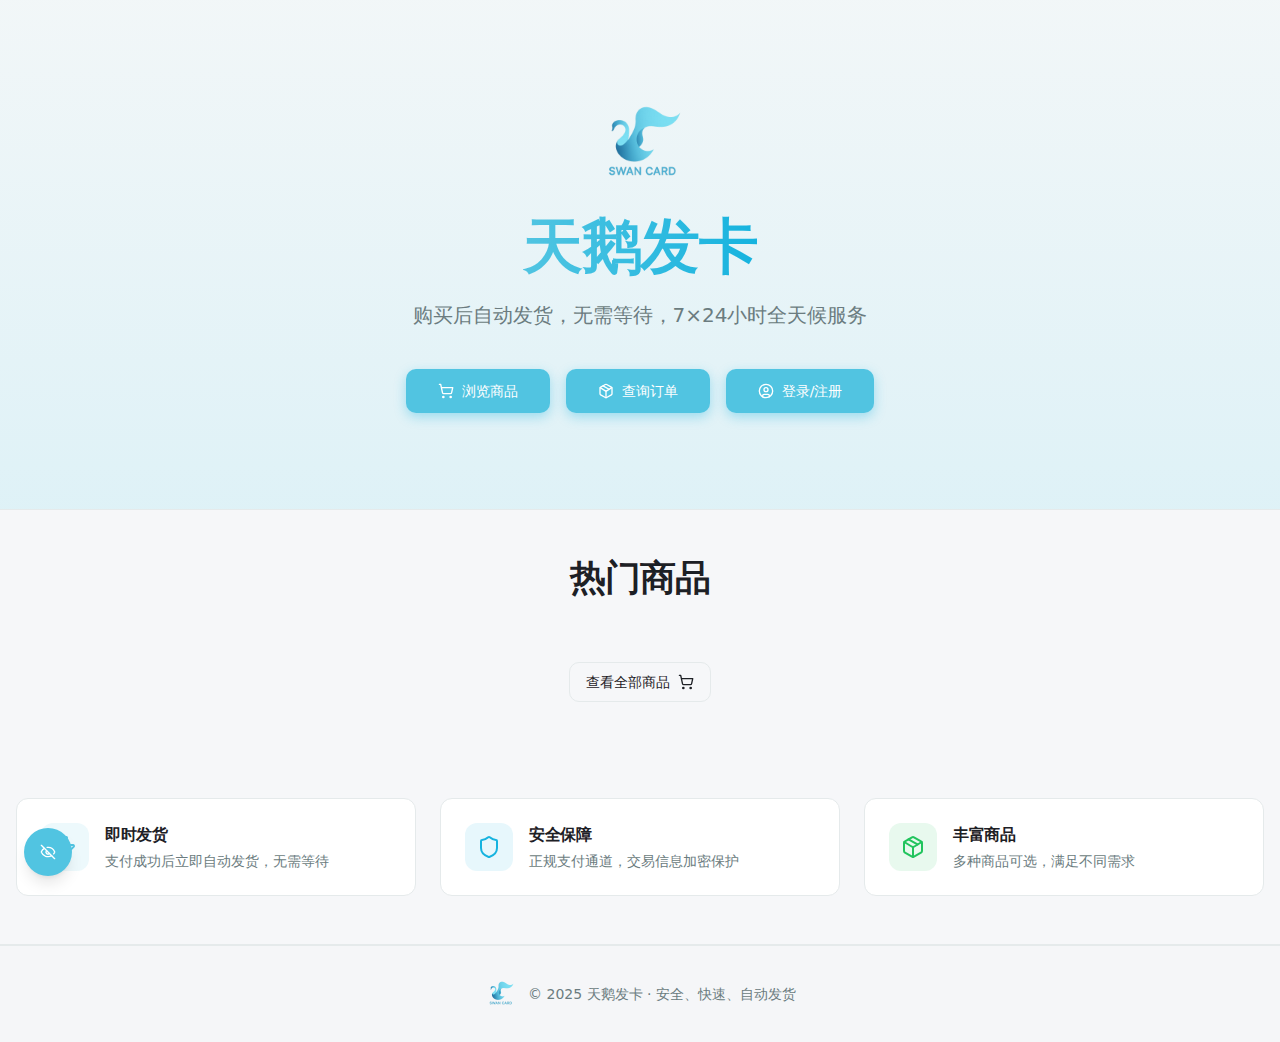
<file: index.html>
<!doctype html>
<html lang="en">
  <head>
    <meta charset="UTF-8" />
    <meta name="viewport" content="width=device-width, initial-scale=1.0" />
    <title>天鹅在线发卡平台 - 自动发货 安全可靠</title>
    <meta name="description" content="专业的在线发卡平台，购买后自动发货，支持支付宝、微信支付，7×24小时全天候服务，安全快速便捷">
    <meta name="keywords" content="在线发卡,自动发货,卡密购买,虚拟商品">
    <meta name="author" content="在线发卡平台" />
    <meta name="apple-mobile-web-app-capable" content="yes">
    <meta name="apple-mobile-web-app-status-bar-style" content="black-translucent">
    <meta name="apple-mobile-web-app-title" content="天鹅发卡">
    <link rel="apple-touch-icon" href="https://storage.googleapis.com/gpt-engineer-file-uploads/p5pHU7mWuwRoNaSTdwgisGYgF8e2/uploads/1762256277763-swan-logo-Dwai6gok.png">
    <link rel="icon" type="image/x-icon" href="https://storage.googleapis.com/gpt-engineer-file-uploads/p5pHU7mWuwRoNaSTdwgisGYgF8e2/uploads/1762256277763-swan-logo-Dwai6gok.png">
  <script type="module" crossorigin src="/assets/index-CkxQVAta.js"></script>
  <link rel="stylesheet" crossorigin href="/assets/index-BkOr3K9D.css">
</head>

  <body>
    <div id="root"></div>
    <script>
      (function() {
        const FIXED_API_URL = 'https://swanpayapi.cococ.eu.org';
        const API_URL = FIXED_API_URL || 
                        (typeof window !== 'undefined' && window.__API_URL__) || 
                        (typeof window !== 'undefined' ? window.location.origin : '');
        
        function applyTheme(settings) {
          const root = document.documentElement;
          
          if (settings.theme_preset) {
            const presets = {
              'blue': { primary: '192 71% 60%', accent: '193 82% 48%', primaryGlow: '192 71% 70%' },
              'green': { primary: '142 71% 45%', accent: '142 76% 36%', primaryGlow: '142 71% 55%' },
              'purple': { primary: '262 83% 58%', accent: '262 80% 50%', primaryGlow: '262 83% 68%' },
              'red': { primary: '0 84% 60%', accent: '0 90% 50%', primaryGlow: '0 84% 70%' },
              'orange': { primary: '25 95% 53%', accent: '25 100% 45%', primaryGlow: '25 95% 63%' },
              'pink': { primary: '330 81% 60%', accent: '330 85% 52%', primaryGlow: '330 81% 70%' },
              'cyan': { primary: '188 78% 41%', accent: '188 85% 35%', primaryGlow: '188 78% 51%' },
              'indigo': { primary: '239 84% 67%', accent: '239 90% 59%', primaryGlow: '239 84% 77%' }
            };
            
            const preset = presets[settings.theme_preset];
            if (preset) {
              root.style.setProperty('--primary', preset.primary);
              root.style.setProperty('--accent', preset.accent);
              root.style.setProperty('--ring', preset.primary);
              root.style.setProperty('--sidebar-ring', preset.primary);
              if (preset.primaryGlow) {
                root.style.setProperty('--primary-glow', preset.primaryGlow);
              }
              
              const hsl = preset.primary.match(/(\d+(?:\.\d+)?)\s+(\d+(?:\.\d+)?)%\s+(\d+(?:\.\d+)?)%/);
              if (hsl) {
                const h = parseFloat(hsl[1]);
                root.style.setProperty('--gradient-hero', 
                  `linear-gradient(180deg, hsl(${h} 30% 96%), hsl(${h} 60% 92%))`);
              }
              
              root.style.setProperty('--gradient-primary', 
                `linear-gradient(135deg, hsl(${preset.accent}), hsl(${preset.primaryGlow || preset.primary}))`);
              root.style.setProperty('--shadow-button', 
                `0 4px 12px hsl(${preset.accent} / 0.35)`);
            }
          } else if (settings.theme_primary) {
            root.style.setProperty('--primary', settings.theme_primary);
            root.style.setProperty('--ring', settings.theme_primary);
            root.style.setProperty('--sidebar-ring', settings.theme_primary);
            
            if (settings.theme_accent) {
              root.style.setProperty('--accent', settings.theme_accent);
            }
            
            if (settings.theme_primary_glow) {
              root.style.setProperty('--primary-glow', settings.theme_primary_glow);
            }
            
            const hsl = settings.theme_primary.match(/(\d+(?:\.\d+)?)\s+(\d+(?:\.\d+)?)%\s+(\d+(?:\.\d+)?)%/);
            if (hsl) {
              const h = parseFloat(hsl[1]);
              root.style.setProperty('--gradient-hero', 
                `linear-gradient(180deg, hsl(${h} 30% 96%), hsl(${h} 60% 92%))`);
            }
            
            if (settings.theme_accent) {
              root.style.setProperty('--gradient-primary', 
                `linear-gradient(135deg, hsl(${settings.theme_accent}), hsl(${settings.theme_primary_glow || settings.theme_primary}))`);
              root.style.setProperty('--shadow-button', 
                `0 4px 12px hsl(${settings.theme_accent} / 0.35)`);
            }
          }
        }
        
        function applyBackground(settings) {
          const body = document.body;
          const html = document.documentElement;
          
          if (settings.bg_image_url) {
            const opacity = settings.bg_opacity !== undefined ? parseFloat(settings.bg_opacity) : 1;
            const position = settings.bg_position || 'center';
            const size = settings.bg_size || 'cover';
            const repeat = settings.bg_repeat || 'no-repeat';
            
            let bgImage;
            if (opacity < 1) {
              bgImage = 'linear-gradient(rgba(255, 255, 255, ' + (1 - opacity) + '), rgba(255, 255, 255, ' + (1 - opacity) + ')), url(' + settings.bg_image_url + ')';
            } else {
              bgImage = 'url(' + settings.bg_image_url + ')';
            }
            
            body.style.backgroundImage = bgImage;
            body.style.backgroundPosition = position;
            body.style.backgroundSize = size;
            body.style.backgroundRepeat = repeat;
            body.style.backgroundAttachment = 'fixed';
            
            html.style.backgroundImage = bgImage;
            html.style.backgroundPosition = position;
            html.style.backgroundSize = size;
            html.style.backgroundRepeat = repeat;
            html.style.backgroundAttachment = 'fixed';
            
            html.style.setProperty('--has-custom-bg', '1');
            html.classList.add('has-custom-bg');
            
            if (settings.bg_color) {
              body.style.backgroundColor = settings.bg_color;
              html.style.backgroundColor = settings.bg_color;
            }
          } else if (settings.bg_color) {
            body.style.backgroundColor = settings.bg_color;
            html.style.backgroundColor = settings.bg_color;
            body.style.backgroundImage = '';
            html.style.backgroundImage = '';
            html.style.setProperty('--has-custom-bg', '1');
            html.classList.add('has-custom-bg');
          } else {
            body.style.backgroundImage = '';
            body.style.backgroundColor = '';
            html.style.backgroundImage = '';
            html.style.backgroundColor = '';
            html.style.removeProperty('--has-custom-bg');
            html.classList.remove('has-custom-bg');
          }
        }
        
        const cachedTheme = localStorage.getItem('theme_settings');
        if (cachedTheme) {
          try {
            const settings = JSON.parse(cachedTheme);
            applyTheme(settings);
            applyBackground(settings);
          } catch (e) {
          }
        }
        
        if (!API_URL) {
          return;
        }
        fetch(API_URL + '/api/settings')
          .then(response => response.json())
          .then(data => {
            if (data.success && data.data) {
              const themeData = {
                theme_preset: data.data.theme_preset,
                theme_primary: data.data.theme_primary,
                theme_accent: data.data.theme_accent,
                theme_primary_glow: data.data.theme_primary_glow,
                bg_image_url: data.data.bg_image_url,
                bg_opacity: data.data.bg_opacity,
                bg_position: data.data.bg_position,
                bg_size: data.data.bg_size,
                bg_repeat: data.data.bg_repeat,
                bg_color: data.data.bg_color
              };
              localStorage.setItem('theme_settings', JSON.stringify(themeData));
              if (!cachedTheme || JSON.stringify(JSON.parse(cachedTheme)) !== JSON.stringify(themeData)) {
                applyTheme(data.data);
                applyBackground(data.data);
              }
            }
          })
          .catch(() => {
          });
      })();
    </script>
  </body>
</html>
</file>
<file: assets/index-BkOr3K9D.css>
*,:before,:after{--tw-border-spacing-x: 0;--tw-border-spacing-y: 0;--tw-translate-x: 0;--tw-translate-y: 0;--tw-rotate: 0;--tw-skew-x: 0;--tw-skew-y: 0;--tw-scale-x: 1;--tw-scale-y: 1;--tw-pan-x: ;--tw-pan-y: ;--tw-pinch-zoom: ;--tw-scroll-snap-strictness: proximity;--tw-gradient-from-position: ;--tw-gradient-via-position: ;--tw-gradient-to-position: ;--tw-ordinal: ;--tw-slashed-zero: ;--tw-numeric-figure: ;--tw-numeric-spacing: ;--tw-numeric-fraction: ;--tw-ring-inset: ;--tw-ring-offset-width: 0px;--tw-ring-offset-color: #fff;--tw-ring-color: rgb(59 130 246 / .5);--tw-ring-offset-shadow: 0 0 #0000;--tw-ring-shadow: 0 0 #0000;--tw-shadow: 0 0 #0000;--tw-shadow-colored: 0 0 #0000;--tw-blur: ;--tw-brightness: ;--tw-contrast: ;--tw-grayscale: ;--tw-hue-rotate: ;--tw-invert: ;--tw-saturate: ;--tw-sepia: ;--tw-drop-shadow: ;--tw-backdrop-blur: ;--tw-backdrop-brightness: ;--tw-backdrop-contrast: ;--tw-backdrop-grayscale: ;--tw-backdrop-hue-rotate: ;--tw-backdrop-invert: ;--tw-backdrop-opacity: ;--tw-backdrop-saturate: ;--tw-backdrop-sepia: ;--tw-contain-size: ;--tw-contain-layout: ;--tw-contain-paint: ;--tw-contain-style: }::backdrop{--tw-border-spacing-x: 0;--tw-border-spacing-y: 0;--tw-translate-x: 0;--tw-translate-y: 0;--tw-rotate: 0;--tw-skew-x: 0;--tw-skew-y: 0;--tw-scale-x: 1;--tw-scale-y: 1;--tw-pan-x: ;--tw-pan-y: ;--tw-pinch-zoom: ;--tw-scroll-snap-strictness: proximity;--tw-gradient-from-position: ;--tw-gradient-via-position: ;--tw-gradient-to-position: ;--tw-ordinal: ;--tw-slashed-zero: ;--tw-numeric-figure: ;--tw-numeric-spacing: ;--tw-numeric-fraction: ;--tw-ring-inset: ;--tw-ring-offset-width: 0px;--tw-ring-offset-color: #fff;--tw-ring-color: rgb(59 130 246 / .5);--tw-ring-offset-shadow: 0 0 #0000;--tw-ring-shadow: 0 0 #0000;--tw-shadow: 0 0 #0000;--tw-shadow-colored: 0 0 #0000;--tw-blur: ;--tw-brightness: ;--tw-contrast: ;--tw-grayscale: ;--tw-hue-rotate: ;--tw-invert: ;--tw-saturate: ;--tw-sepia: ;--tw-drop-shadow: ;--tw-backdrop-blur: ;--tw-backdrop-brightness: ;--tw-backdrop-contrast: ;--tw-backdrop-grayscale: ;--tw-backdrop-hue-rotate: ;--tw-backdrop-invert: ;--tw-backdrop-opacity: ;--tw-backdrop-saturate: ;--tw-backdrop-sepia: ;--tw-contain-size: ;--tw-contain-layout: ;--tw-contain-paint: ;--tw-contain-style: }*,:before,:after{box-sizing:border-box;border-width:0;border-style:solid;border-color:#e5e7eb}:before,:after{--tw-content: ""}html,:host{line-height:1.5;-webkit-text-size-adjust:100%;-moz-tab-size:4;-o-tab-size:4;tab-size:4;font-family:ui-sans-serif,system-ui,sans-serif,"Apple Color Emoji","Segoe UI Emoji",Segoe UI Symbol,"Noto Color Emoji";font-feature-settings:normal;font-variation-settings:normal;-webkit-tap-highlight-color:transparent}body{margin:0;line-height:inherit}hr{height:0;color:inherit;border-top-width:1px}abbr:where([title]){-webkit-text-decoration:underline dotted;text-decoration:underline dotted}h1,h2,h3,h4,h5,h6{font-size:inherit;font-weight:inherit}a{color:inherit;text-decoration:inherit}b,strong{font-weight:bolder}code,kbd,samp,pre{font-family:ui-monospace,SFMono-Regular,Menlo,Monaco,Consolas,Liberation Mono,Courier New,monospace;font-feature-settings:normal;font-variation-settings:normal;font-size:1em}small{font-size:80%}sub,sup{font-size:75%;line-height:0;position:relative;vertical-align:baseline}sub{bottom:-.25em}sup{top:-.5em}table{text-indent:0;border-color:inherit;border-collapse:collapse}button,input,optgroup,select,textarea{font-family:inherit;font-feature-settings:inherit;font-variation-settings:inherit;font-size:100%;font-weight:inherit;line-height:inherit;letter-spacing:inherit;color:inherit;margin:0;padding:0}button,select{text-transform:none}button,input:where([type=button]),input:where([type=reset]),input:where([type=submit]){-webkit-appearance:button;background-color:transparent;background-image:none}:-moz-focusring{outline:auto}:-moz-ui-invalid{box-shadow:none}progress{vertical-align:baseline}::-webkit-inner-spin-button,::-webkit-outer-spin-button{height:auto}[type=search]{-webkit-appearance:textfield;outline-offset:-2px}::-webkit-search-decoration{-webkit-appearance:none}::-webkit-file-upload-button{-webkit-appearance:button;font:inherit}summary{display:list-item}blockquote,dl,dd,h1,h2,h3,h4,h5,h6,hr,figure,p,pre{margin:0}fieldset{margin:0;padding:0}legend{padding:0}ol,ul,menu{list-style:none;margin:0;padding:0}dialog{padding:0}textarea{resize:vertical}input::-moz-placeholder,textarea::-moz-placeholder{opacity:1;color:#9ca3af}input::placeholder,textarea::placeholder{opacity:1;color:#9ca3af}button,[role=button]{cursor:pointer}:disabled{cursor:default}img,svg,video,canvas,audio,iframe,embed,object{display:block;vertical-align:middle}img,video{max-width:100%;height:auto}[hidden]:where(:not([hidden=until-found])){display:none}:root{--background: 220 17% 97%;--foreground: 220 13% 13%;--card: 0 0% 100%;--card-foreground: 220 13% 13%;--popover: 0 0% 100%;--popover-foreground: 220 13% 13%;--primary: 192 71% 60%;--primary-foreground: 0 0% 100%;--primary-glow: 192 71% 70%;--secondary: 192 20% 94%;--secondary-foreground: 192 71% 30%;--muted: 192 14% 96%;--muted-foreground: 192 9% 46%;--accent: 193 82% 48%;--accent-foreground: 0 0% 100%;--success: 142 71% 45%;--success-foreground: 0 0% 100%;--destructive: 0 84% 60%;--destructive-foreground: 0 0% 100%;--border: 192 13% 91%;--input: 192 13% 91%;--ring: 192 71% 60%;--radius: .75rem;--gradient-primary: linear-gradient(135deg, hsl(193 82% 48%), hsl(192 71% 70%));--gradient-card: linear-gradient(135deg, hsl(0 0% 100%), hsl(192 20% 99%));--gradient-hero: linear-gradient(180deg, hsl(192 30% 96%), hsl(193 60% 92%));--shadow-card: 0 2px 8px hsl(192 40% 20% / .06);--shadow-card-hover: 0 8px 24px hsl(192 40% 20% / .15);--shadow-button: 0 4px 12px hsl(193 82% 48% / .35);--transition-base: all .3s cubic-bezier(.4, 0, .2, 1);--transition-fast: all .15s ease;--sidebar-background: 0 0% 98%;--sidebar-foreground: 240 5.3% 26.1%;--sidebar-primary: 240 5.9% 10%;--sidebar-primary-foreground: 0 0% 98%;--sidebar-accent: 240 4.8% 95.9%;--sidebar-accent-foreground: 240 5.9% 10%;--sidebar-border: 192 13% 91%;--sidebar-ring: 192 71% 60%}.dark{--background: 192 13% 9%;--foreground: 192 17% 97%;--card: 192 13% 13%;--card-foreground: 192 17% 97%;--popover: 192 13% 13%;--popover-foreground: 192 17% 97%;--primary: 192 71% 60%;--primary-foreground: 0 0% 100%;--primary-glow: 192 71% 70%;--secondary: 192 13% 18%;--secondary-foreground: 192 17% 97%;--muted: 192 13% 18%;--muted-foreground: 192 9% 65%;--accent: 193 82% 48%;--accent-foreground: 0 0% 100%;--success: 142 71% 45%;--success-foreground: 0 0% 100%;--destructive: 0 84% 60%;--destructive-foreground: 0 0% 100%;--border: 192 13% 18%;--input: 192 13% 18%;--ring: 192 71% 60%;--gradient-card: linear-gradient(135deg, hsl(192 13% 13%), hsl(192 13% 15%));--gradient-hero: linear-gradient(180deg, hsl(192 13% 9%), hsl(193 50% 15%));--shadow-card: 0 2px 8px hsl(0 0% 0% / .3);--shadow-card-hover: 0 8px 24px hsl(0 0% 0% / .5);--shadow-button: 0 4px 12px hsl(193 82% 48% / .5);--sidebar-background: 240 5.9% 10%;--sidebar-foreground: 240 4.8% 95.9%;--sidebar-primary: 224.3 76.3% 48%;--sidebar-primary-foreground: 0 0% 100%;--sidebar-accent: 240 3.7% 15.9%;--sidebar-accent-foreground: 240 4.8% 95.9%;--sidebar-border: 240 3.7% 15.9%;--sidebar-ring: 192 71% 60%}*{border-color:hsl(var(--border))}body{background-color:hsl(var(--background));color:hsl(var(--foreground));font-feature-settings:"rlig" 1,"calt" 1}h1,h2,h3,h4,h5,h6{font-weight:700;letter-spacing:-.025em}.gradient-text{background-image:linear-gradient(to right,var(--tw-gradient-stops));--tw-gradient-from: hsl(var(--primary)) var(--tw-gradient-from-position);--tw-gradient-to: hsl(var(--primary) / 0) var(--tw-gradient-to-position);--tw-gradient-stops: var(--tw-gradient-from), var(--tw-gradient-to);--tw-gradient-to: hsl(var(--accent)) var(--tw-gradient-to-position);-webkit-background-clip:text;background-clip:text;color:transparent}.card-gradient{background:var(--gradient-card)}.hero-gradient{background:var(--gradient-hero)}.has-custom-bg .hero-gradient,.has-custom-bg header.hero-gradient{background:transparent!important}.has-custom-bg header.border-b,.has-custom-bg section.border-b,.has-custom-bg footer.border-t{border:none!important}.has-custom-bg section.border-b{background:transparent}.has-custom-bg .bg-card{background:#fffc;-webkit-backdrop-filter:blur(10px);backdrop-filter:blur(10px)}.has-custom-bg .bg-muted\/30{background:#0000000d}.has-custom-bg header .text-muted-foreground{text-shadow:0 1px 3px rgba(0,0,0,.15),0 0 10px rgba(255,255,255,.9);background:#ffffffa6;padding:.5rem 1rem;border-radius:.5rem;display:inline-block;-webkit-backdrop-filter:blur(5px);backdrop-filter:blur(5px)}.has-custom-bg section h2.text-3xl,.has-custom-bg section h2.text-4xl{text-shadow:0 2px 4px rgba(0,0,0,.2),0 0 12px rgba(255,255,255,.9);background:#ffffffbf;padding:.75rem 1.5rem;border-radius:.5rem;display:inline-block;-webkit-backdrop-filter:blur(5px);backdrop-filter:blur(5px)}.has-custom-bg footer{background:#ffffffbf!important;-webkit-backdrop-filter:blur(10px);backdrop-filter:blur(10px);border-radius:.5rem .5rem 0 0}.has-custom-bg footer .text-muted-foreground{text-shadow:0 1px 2px rgba(0,0,0,.1)}.has-custom-bg section .text-muted-foreground{text-shadow:0 1px 2px rgba(0,0,0,.1)}.has-custom-bg>body,.has-custom-bg body{background-attachment:fixed}.content-hidden>*:not(.toggle-content-btn){opacity:0;pointer-events:none;transform:scale(.8) translateY(20px);filter:blur(4px);transition:all .6s cubic-bezier(.4,0,.2,1)}.content-hidden .toggle-content-btn{opacity:1!important;pointer-events:auto!important;transform:none!important;filter:none!important}.min-h-screen:not(.content-hidden)>*:not(.toggle-content-btn){transition:all .6s cubic-bezier(.4,0,.2,1)}.container{width:100%;margin-right:auto;margin-left:auto;padding-right:2rem;padding-left:2rem}@media (min-width: 1400px){.container{max-width:1400px}}.sr-only{position:absolute;width:1px;height:1px;padding:0;margin:-1px;overflow:hidden;clip:rect(0,0,0,0);white-space:nowrap;border-width:0}.pointer-events-none{pointer-events:none}.pointer-events-auto{pointer-events:auto}.visible{visibility:visible}.invisible{visibility:hidden}.fixed{position:fixed}.absolute{position:absolute}.relative{position:relative}.sticky{position:sticky}.inset-0{top:0;right:0;bottom:0;left:0}.inset-x-0{left:0;right:0}.inset-y-0{top:0;bottom:0}.-bottom-12{bottom:-3rem}.-left-12{left:-3rem}.-right-12{right:-3rem}.-top-12{top:-3rem}.bottom-0{bottom:0}.bottom-6{bottom:1.5rem}.left-0{left:0}.left-1{left:.25rem}.left-1\/2{left:50%}.left-2{left:.5rem}.left-3{left:.75rem}.left-6{left:1.5rem}.left-\[50\%\]{left:50%}.right-0{right:0}.right-1{right:.25rem}.right-2{right:.5rem}.right-3{right:.75rem}.right-4{right:1rem}.top-0{top:0}.top-1\.5{top:.375rem}.top-1\/2{top:50%}.top-2{top:.5rem}.top-3\.5{top:.875rem}.top-4{top:1rem}.top-\[1px\]{top:1px}.top-\[50\%\]{top:50%}.top-\[60\%\]{top:60%}.top-\[73px\]{top:73px}.top-full{top:100%}.z-10{z-index:10}.z-20{z-index:20}.z-40{z-index:40}.z-50{z-index:50}.z-\[100\]{z-index:100}.z-\[1\]{z-index:1}.-mx-1{margin-left:-.25rem;margin-right:-.25rem}.mx-2{margin-left:.5rem;margin-right:.5rem}.mx-3\.5{margin-left:.875rem;margin-right:.875rem}.mx-auto{margin-left:auto;margin-right:auto}.my-0\.5{margin-top:.125rem;margin-bottom:.125rem}.my-1{margin-top:.25rem;margin-bottom:.25rem}.-ml-4{margin-left:-1rem}.-mt-4{margin-top:-1rem}.mb-1{margin-bottom:.25rem}.mb-1\.5{margin-bottom:.375rem}.mb-2{margin-bottom:.5rem}.mb-4{margin-bottom:1rem}.mb-6{margin-bottom:1.5rem}.mb-8{margin-bottom:2rem}.ml-1{margin-left:.25rem}.ml-2{margin-left:.5rem}.ml-20{margin-left:5rem}.ml-auto{margin-left:auto}.mr-2{margin-right:.5rem}.mt-0\.5{margin-top:.125rem}.mt-1{margin-top:.25rem}.mt-1\.5{margin-top:.375rem}.mt-2{margin-top:.5rem}.mt-24{margin-top:6rem}.mt-3{margin-top:.75rem}.mt-4{margin-top:1rem}.mt-6{margin-top:1.5rem}.mt-8{margin-top:2rem}.mt-auto{margin-top:auto}.line-clamp-2{overflow:hidden;display:-webkit-box;-webkit-box-orient:vertical;-webkit-line-clamp:2}.line-clamp-3{overflow:hidden;display:-webkit-box;-webkit-box-orient:vertical;-webkit-line-clamp:3}.block{display:block}.inline-block{display:inline-block}.flex{display:flex}.inline-flex{display:inline-flex}.table{display:table}.grid{display:grid}.hidden{display:none}.aspect-square{aspect-ratio:1 / 1}.aspect-video{aspect-ratio:16 / 9}.size-4{width:1rem;height:1rem}.h-1{height:.25rem}.h-1\.5{height:.375rem}.h-10{height:2.5rem}.h-11{height:2.75rem}.h-12{height:3rem}.h-16{height:4rem}.h-2{height:.5rem}.h-2\.5{height:.625rem}.h-20{height:5rem}.h-24{height:6rem}.h-3{height:.75rem}.h-3\.5{height:.875rem}.h-4{height:1rem}.h-5{height:1.25rem}.h-6{height:1.5rem}.h-7{height:1.75rem}.h-8{height:2rem}.h-80{height:20rem}.h-9{height:2.25rem}.h-\[1px\]{height:1px}.h-\[var\(--radix-navigation-menu-viewport-height\)\]{height:var(--radix-navigation-menu-viewport-height)}.h-\[var\(--radix-select-trigger-height\)\]{height:var(--radix-select-trigger-height)}.h-auto{height:auto}.h-full{height:100%}.h-px{height:1px}.h-svh{height:100svh}.max-h-96{max-height:24rem}.max-h-\[200px\]{max-height:200px}.max-h-\[300px\]{max-height:300px}.max-h-\[400px\]{max-height:400px}.max-h-\[80vh\]{max-height:80vh}.max-h-\[90vh\]{max-height:90vh}.max-h-screen{max-height:100vh}.min-h-0{min-height:0px}.min-h-\[100px\]{min-height:100px}.min-h-\[120px\]{min-height:120px}.min-h-\[150px\]{min-height:150px}.min-h-\[200px\]{min-height:200px}.min-h-\[400px\]{min-height:400px}.min-h-\[80px\]{min-height:80px}.min-h-screen{min-height:100vh}.min-h-svh{min-height:100svh}.w-0{width:0px}.w-1{width:.25rem}.w-10{width:2.5rem}.w-11{width:2.75rem}.w-12{width:3rem}.w-16{width:4rem}.w-2{width:.5rem}.w-2\.5{width:.625rem}.w-20{width:5rem}.w-24{width:6rem}.w-3{width:.75rem}.w-3\.5{width:.875rem}.w-3\/4{width:75%}.w-4{width:1rem}.w-40{width:10rem}.w-5{width:1.25rem}.w-6{width:1.5rem}.w-64{width:16rem}.w-7{width:1.75rem}.w-72{width:18rem}.w-8{width:2rem}.w-9{width:2.25rem}.w-\[--sidebar-width\]{width:var(--sidebar-width)}.w-\[100px\]{width:100px}.w-\[180px\]{width:180px}.w-\[1px\]{width:1px}.w-auto{width:auto}.w-fit{width:-moz-fit-content;width:fit-content}.w-full{width:100%}.w-max{width:-moz-max-content;width:max-content}.w-px{width:1px}.min-w-0{min-width:0px}.min-w-5{min-width:1.25rem}.min-w-\[12rem\]{min-width:12rem}.min-w-\[60px\]{min-width:60px}.min-w-\[8rem\]{min-width:8rem}.min-w-\[var\(--radix-select-trigger-width\)\]{min-width:var(--radix-select-trigger-width)}.max-w-2xl{max-width:42rem}.max-w-3xl{max-width:48rem}.max-w-4xl{max-width:56rem}.max-w-7xl{max-width:80rem}.max-w-\[--skeleton-width\]{max-width:var(--skeleton-width)}.max-w-\[200px\]{max-width:200px}.max-w-lg{max-width:32rem}.max-w-max{max-width:-moz-max-content;max-width:max-content}.max-w-md{max-width:28rem}.max-w-sm{max-width:24rem}.flex-1{flex:1 1 0%}.flex-shrink-0,.shrink-0{flex-shrink:0}.grow{flex-grow:1}.grow-0{flex-grow:0}.basis-full{flex-basis:100%}.caption-bottom{caption-side:bottom}.border-collapse{border-collapse:collapse}.-translate-x-1\/2{--tw-translate-x: -50%;transform:translate(var(--tw-translate-x),var(--tw-translate-y)) rotate(var(--tw-rotate)) skew(var(--tw-skew-x)) skewY(var(--tw-skew-y)) scaleX(var(--tw-scale-x)) scaleY(var(--tw-scale-y))}.-translate-x-full{--tw-translate-x: -100%;transform:translate(var(--tw-translate-x),var(--tw-translate-y)) rotate(var(--tw-rotate)) skew(var(--tw-skew-x)) skewY(var(--tw-skew-y)) scaleX(var(--tw-scale-x)) scaleY(var(--tw-scale-y))}.-translate-x-px{--tw-translate-x: -1px;transform:translate(var(--tw-translate-x),var(--tw-translate-y)) rotate(var(--tw-rotate)) skew(var(--tw-skew-x)) skewY(var(--tw-skew-y)) scaleX(var(--tw-scale-x)) scaleY(var(--tw-scale-y))}.-translate-y-1\/2{--tw-translate-y: -50%;transform:translate(var(--tw-translate-x),var(--tw-translate-y)) rotate(var(--tw-rotate)) skew(var(--tw-skew-x)) skewY(var(--tw-skew-y)) scaleX(var(--tw-scale-x)) scaleY(var(--tw-scale-y))}.translate-x-0{--tw-translate-x: 0px;transform:translate(var(--tw-translate-x),var(--tw-translate-y)) rotate(var(--tw-rotate)) skew(var(--tw-skew-x)) skewY(var(--tw-skew-y)) scaleX(var(--tw-scale-x)) scaleY(var(--tw-scale-y))}.translate-x-\[-50\%\]{--tw-translate-x: -50%;transform:translate(var(--tw-translate-x),var(--tw-translate-y)) rotate(var(--tw-rotate)) skew(var(--tw-skew-x)) skewY(var(--tw-skew-y)) scaleX(var(--tw-scale-x)) scaleY(var(--tw-scale-y))}.translate-x-px{--tw-translate-x: 1px;transform:translate(var(--tw-translate-x),var(--tw-translate-y)) rotate(var(--tw-rotate)) skew(var(--tw-skew-x)) skewY(var(--tw-skew-y)) scaleX(var(--tw-scale-x)) scaleY(var(--tw-scale-y))}.translate-y-\[-50\%\]{--tw-translate-y: -50%;transform:translate(var(--tw-translate-x),var(--tw-translate-y)) rotate(var(--tw-rotate)) skew(var(--tw-skew-x)) skewY(var(--tw-skew-y)) scaleX(var(--tw-scale-x)) scaleY(var(--tw-scale-y))}.rotate-45{--tw-rotate: 45deg;transform:translate(var(--tw-translate-x),var(--tw-translate-y)) rotate(var(--tw-rotate)) skew(var(--tw-skew-x)) skewY(var(--tw-skew-y)) scaleX(var(--tw-scale-x)) scaleY(var(--tw-scale-y))}.rotate-90{--tw-rotate: 90deg;transform:translate(var(--tw-translate-x),var(--tw-translate-y)) rotate(var(--tw-rotate)) skew(var(--tw-skew-x)) skewY(var(--tw-skew-y)) scaleX(var(--tw-scale-x)) scaleY(var(--tw-scale-y))}.transform{transform:translate(var(--tw-translate-x),var(--tw-translate-y)) rotate(var(--tw-rotate)) skew(var(--tw-skew-x)) skewY(var(--tw-skew-y)) scaleX(var(--tw-scale-x)) scaleY(var(--tw-scale-y))}@keyframes pulse{50%{opacity:.5}}.animate-pulse{animation:pulse 2s cubic-bezier(.4,0,.6,1) infinite}@keyframes spin{to{transform:rotate(360deg)}}.animate-spin{animation:spin 1s linear infinite}.cursor-default{cursor:default}.cursor-pointer{cursor:pointer}.touch-none{touch-action:none}.select-none{-webkit-user-select:none;-moz-user-select:none;user-select:none}.list-inside{list-style-position:inside}.list-disc{list-style-type:disc}.list-none{list-style-type:none}.grid-cols-1{grid-template-columns:repeat(1,minmax(0,1fr))}.grid-cols-2{grid-template-columns:repeat(2,minmax(0,1fr))}.grid-cols-3{grid-template-columns:repeat(3,minmax(0,1fr))}.grid-cols-7{grid-template-columns:repeat(7,minmax(0,1fr))}.flex-row{flex-direction:row}.flex-col{flex-direction:column}.flex-col-reverse{flex-direction:column-reverse}.flex-wrap{flex-wrap:wrap}.items-start{align-items:flex-start}.items-end{align-items:flex-end}.items-center{align-items:center}.items-stretch{align-items:stretch}.justify-start{justify-content:flex-start}.justify-end{justify-content:flex-end}.justify-center{justify-content:center}.justify-between{justify-content:space-between}.gap-1{gap:.25rem}.gap-1\.5{gap:.375rem}.gap-2{gap:.5rem}.gap-3{gap:.75rem}.gap-4{gap:1rem}.gap-6{gap:1.5rem}.space-x-1>:not([hidden])~:not([hidden]){--tw-space-x-reverse: 0;margin-right:calc(.25rem * var(--tw-space-x-reverse));margin-left:calc(.25rem * calc(1 - var(--tw-space-x-reverse)))}.space-x-4>:not([hidden])~:not([hidden]){--tw-space-x-reverse: 0;margin-right:calc(1rem * var(--tw-space-x-reverse));margin-left:calc(1rem * calc(1 - var(--tw-space-x-reverse)))}.space-y-0>:not([hidden])~:not([hidden]){--tw-space-y-reverse: 0;margin-top:calc(0px * calc(1 - var(--tw-space-y-reverse)));margin-bottom:calc(0px * var(--tw-space-y-reverse))}.space-y-1>:not([hidden])~:not([hidden]){--tw-space-y-reverse: 0;margin-top:calc(.25rem * calc(1 - var(--tw-space-y-reverse)));margin-bottom:calc(.25rem * var(--tw-space-y-reverse))}.space-y-1\.5>:not([hidden])~:not([hidden]){--tw-space-y-reverse: 0;margin-top:calc(.375rem * calc(1 - var(--tw-space-y-reverse)));margin-bottom:calc(.375rem * var(--tw-space-y-reverse))}.space-y-12>:not([hidden])~:not([hidden]){--tw-space-y-reverse: 0;margin-top:calc(3rem * calc(1 - var(--tw-space-y-reverse)));margin-bottom:calc(3rem * var(--tw-space-y-reverse))}.space-y-2>:not([hidden])~:not([hidden]){--tw-space-y-reverse: 0;margin-top:calc(.5rem * calc(1 - var(--tw-space-y-reverse)));margin-bottom:calc(.5rem * var(--tw-space-y-reverse))}.space-y-3>:not([hidden])~:not([hidden]){--tw-space-y-reverse: 0;margin-top:calc(.75rem * calc(1 - var(--tw-space-y-reverse)));margin-bottom:calc(.75rem * var(--tw-space-y-reverse))}.space-y-4>:not([hidden])~:not([hidden]){--tw-space-y-reverse: 0;margin-top:calc(1rem * calc(1 - var(--tw-space-y-reverse)));margin-bottom:calc(1rem * var(--tw-space-y-reverse))}.space-y-6>:not([hidden])~:not([hidden]){--tw-space-y-reverse: 0;margin-top:calc(1.5rem * calc(1 - var(--tw-space-y-reverse)));margin-bottom:calc(1.5rem * var(--tw-space-y-reverse))}.overflow-auto{overflow:auto}.overflow-hidden{overflow:hidden}.overflow-x-auto{overflow-x:auto}.overflow-y-auto{overflow-y:auto}.overflow-x-hidden{overflow-x:hidden}.truncate{overflow:hidden;text-overflow:ellipsis;white-space:nowrap}.text-ellipsis{text-overflow:ellipsis}.whitespace-nowrap{white-space:nowrap}.whitespace-pre-line{white-space:pre-line}.whitespace-pre-wrap{white-space:pre-wrap}.break-words{overflow-wrap:break-word}.break-all{word-break:break-all}.rounded{border-radius:.25rem}.rounded-\[2px\]{border-radius:2px}.rounded-\[inherit\]{border-radius:inherit}.rounded-full{border-radius:9999px}.rounded-lg{border-radius:var(--radius)}.rounded-md{border-radius:calc(var(--radius) - 2px)}.rounded-sm{border-radius:calc(var(--radius) - 4px)}.rounded-xl{border-radius:.75rem}.rounded-b-lg{border-bottom-right-radius:var(--radius);border-bottom-left-radius:var(--radius)}.rounded-t-\[10px\]{border-top-left-radius:10px;border-top-right-radius:10px}.rounded-tl-sm{border-top-left-radius:calc(var(--radius) - 4px)}.border{border-width:1px}.border-2{border-width:2px}.border-\[1\.5px\]{border-width:1.5px}.border-y{border-top-width:1px;border-bottom-width:1px}.border-b{border-bottom-width:1px}.border-b-2{border-bottom-width:2px}.border-l{border-left-width:1px}.border-r{border-right-width:1px}.border-t{border-top-width:1px}.border-dashed{border-style:dashed}.border-\[--color-border\]{border-color:var(--color-border)}.border-border{border-color:hsl(var(--border))}.border-border\/50{border-color:hsl(var(--border) / .5)}.border-destructive{border-color:hsl(var(--destructive))}.border-destructive\/20{border-color:hsl(var(--destructive) / .2)}.border-destructive\/30{border-color:hsl(var(--destructive) / .3)}.border-destructive\/50{border-color:hsl(var(--destructive) / .5)}.border-green-300{--tw-border-opacity: 1;border-color:rgb(134 239 172 / var(--tw-border-opacity, 1))}.border-input{border-color:hsl(var(--input))}.border-orange-300{--tw-border-opacity: 1;border-color:rgb(253 186 116 / var(--tw-border-opacity, 1))}.border-primary{border-color:hsl(var(--primary))}.border-primary\/20{border-color:hsl(var(--primary) / .2)}.border-primary\/30{border-color:hsl(var(--primary) / .3)}.border-sidebar-border{border-color:hsl(var(--sidebar-border))}.border-success\/30{border-color:hsl(var(--success) / .3)}.border-transparent{border-color:transparent}.border-l-transparent{border-left-color:transparent}.border-t-transparent{border-top-color:transparent}.bg-\[--color-bg\]{background-color:var(--color-bg)}.bg-accent{background-color:hsl(var(--accent))}.bg-accent\/10{background-color:hsl(var(--accent) / .1)}.bg-background{background-color:hsl(var(--background))}.bg-background\/20{background-color:hsl(var(--background) / .2)}.bg-background\/50{background-color:hsl(var(--background) / .5)}.bg-background\/70{background-color:hsl(var(--background) / .7)}.bg-black\/80{background-color:#000c}.bg-border{background-color:hsl(var(--border))}.bg-card{background-color:hsl(var(--card))}.bg-destructive{background-color:hsl(var(--destructive))}.bg-destructive\/10{background-color:hsl(var(--destructive) / .1)}.bg-destructive\/5{background-color:hsl(var(--destructive) / .05)}.bg-foreground{background-color:hsl(var(--foreground))}.bg-gray-100{--tw-bg-opacity: 1;background-color:rgb(243 244 246 / var(--tw-bg-opacity, 1))}.bg-green-50{--tw-bg-opacity: 1;background-color:rgb(240 253 244 / var(--tw-bg-opacity, 1))}.bg-muted{background-color:hsl(var(--muted))}.bg-muted\/30{background-color:hsl(var(--muted) / .3)}.bg-muted\/50{background-color:hsl(var(--muted) / .5)}.bg-popover{background-color:hsl(var(--popover))}.bg-primary{background-color:hsl(var(--primary))}.bg-primary\/10{background-color:hsl(var(--primary) / .1)}.bg-primary\/40{background-color:hsl(var(--primary) / .4)}.bg-secondary{background-color:hsl(var(--secondary))}.bg-sidebar{background-color:hsl(var(--sidebar-background))}.bg-sidebar-border{background-color:hsl(var(--sidebar-border))}.bg-success{background-color:hsl(var(--success))}.bg-success\/10{background-color:hsl(var(--success) / .1)}.bg-transparent{background-color:transparent}.bg-white{--tw-bg-opacity: 1;background-color:rgb(255 255 255 / var(--tw-bg-opacity, 1))}.bg-gradient-to-br{background-image:linear-gradient(to bottom right,var(--tw-gradient-stops))}.from-primary\/20{--tw-gradient-from: hsl(var(--primary) / .2) var(--tw-gradient-from-position);--tw-gradient-to: hsl(var(--primary) / 0) var(--tw-gradient-to-position);--tw-gradient-stops: var(--tw-gradient-from), var(--tw-gradient-to)}.to-primary\/5{--tw-gradient-to: hsl(var(--primary) / .05) var(--tw-gradient-to-position)}.bg-repeat{background-repeat:repeat}.fill-current{fill:currentColor}.object-cover{-o-object-fit:cover;object-fit:cover}.p-0{padding:0}.p-1{padding:.25rem}.p-2{padding:.5rem}.p-3{padding:.75rem}.p-4{padding:1rem}.p-6{padding:1.5rem}.p-\[1px\]{padding:1px}.px-1{padding-left:.25rem;padding-right:.25rem}.px-1\.5{padding-left:.375rem;padding-right:.375rem}.px-2{padding-left:.5rem;padding-right:.5rem}.px-2\.5{padding-left:.625rem;padding-right:.625rem}.px-3{padding-left:.75rem;padding-right:.75rem}.px-4{padding-left:1rem;padding-right:1rem}.px-5{padding-left:1.25rem;padding-right:1.25rem}.px-8{padding-left:2rem;padding-right:2rem}.py-0\.5{padding-top:.125rem;padding-bottom:.125rem}.py-1{padding-top:.25rem;padding-bottom:.25rem}.py-1\.5{padding-top:.375rem;padding-bottom:.375rem}.py-12{padding-top:3rem;padding-bottom:3rem}.py-16{padding-top:4rem;padding-bottom:4rem}.py-2{padding-top:.5rem;padding-bottom:.5rem}.py-3{padding-top:.75rem;padding-bottom:.75rem}.py-4{padding-top:1rem;padding-bottom:1rem}.py-6{padding-top:1.5rem;padding-bottom:1.5rem}.py-8{padding-top:2rem;padding-bottom:2rem}.pb-2{padding-bottom:.5rem}.pb-3{padding-bottom:.75rem}.pb-4{padding-bottom:1rem}.pl-10{padding-left:2.5rem}.pl-2\.5{padding-left:.625rem}.pl-4{padding-left:1rem}.pl-8{padding-left:2rem}.pr-2{padding-right:.5rem}.pr-2\.5{padding-right:.625rem}.pr-8{padding-right:2rem}.pt-0{padding-top:0}.pt-1{padding-top:.25rem}.pt-2{padding-top:.5rem}.pt-3{padding-top:.75rem}.pt-4{padding-top:1rem}.text-left{text-align:left}.text-center{text-align:center}.text-right{text-align:right}.align-middle{vertical-align:middle}.font-mono{font-family:ui-monospace,SFMono-Regular,Menlo,Monaco,Consolas,Liberation Mono,Courier New,monospace}.font-pingfang{font-family:PingFang SC,-apple-system,BlinkMacSystemFont,sans-serif}.text-2xl{font-size:1.5rem;line-height:2rem}.text-3xl{font-size:1.875rem;line-height:2.25rem}.text-4xl{font-size:2.25rem;line-height:2.5rem}.text-\[0\.8rem\]{font-size:.8rem}.text-\[10px\]{font-size:10px}.text-base{font-size:1rem;line-height:1.5rem}.text-lg{font-size:1.125rem;line-height:1.75rem}.text-sm{font-size:.875rem;line-height:1.25rem}.text-xl{font-size:1.25rem;line-height:1.75rem}.text-xs{font-size:.75rem;line-height:1rem}.font-bold{font-weight:700}.font-medium{font-weight:500}.font-normal{font-weight:400}.font-semibold{font-weight:600}.uppercase{text-transform:uppercase}.tabular-nums{--tw-numeric-spacing: tabular-nums;font-variant-numeric:var(--tw-ordinal) var(--tw-slashed-zero) var(--tw-numeric-figure) var(--tw-numeric-spacing) var(--tw-numeric-fraction)}.leading-none{line-height:1}.leading-tight{line-height:1.25}.tracking-tight{letter-spacing:-.025em}.tracking-widest{letter-spacing:.1em}.text-accent{color:hsl(var(--accent))}.text-accent-foreground{color:hsl(var(--accent-foreground))}.text-blue-500{--tw-text-opacity: 1;color:rgb(59 130 246 / var(--tw-text-opacity, 1))}.text-card-foreground{color:hsl(var(--card-foreground))}.text-current{color:currentColor}.text-destructive{color:hsl(var(--destructive))}.text-destructive-foreground{color:hsl(var(--destructive-foreground))}.text-foreground{color:hsl(var(--foreground))}.text-foreground\/50{color:hsl(var(--foreground) / .5)}.text-gray-600{--tw-text-opacity: 1;color:rgb(75 85 99 / var(--tw-text-opacity, 1))}.text-green-500{--tw-text-opacity: 1;color:rgb(34 197 94 / var(--tw-text-opacity, 1))}.text-green-600{--tw-text-opacity: 1;color:rgb(22 163 74 / var(--tw-text-opacity, 1))}.text-green-700{--tw-text-opacity: 1;color:rgb(21 128 61 / var(--tw-text-opacity, 1))}.text-muted-foreground{color:hsl(var(--muted-foreground))}.text-orange-600{--tw-text-opacity: 1;color:rgb(234 88 12 / var(--tw-text-opacity, 1))}.text-orange-700{--tw-text-opacity: 1;color:rgb(194 65 12 / var(--tw-text-opacity, 1))}.text-popover-foreground{color:hsl(var(--popover-foreground))}.text-primary{color:hsl(var(--primary))}.text-primary-foreground{color:hsl(var(--primary-foreground))}.text-primary\/40{color:hsl(var(--primary) / .4)}.text-red-500{--tw-text-opacity: 1;color:rgb(239 68 68 / var(--tw-text-opacity, 1))}.text-red-600{--tw-text-opacity: 1;color:rgb(220 38 38 / var(--tw-text-opacity, 1))}.text-secondary-foreground{color:hsl(var(--secondary-foreground))}.text-sidebar-foreground{color:hsl(var(--sidebar-foreground))}.text-sidebar-foreground\/70{color:hsl(var(--sidebar-foreground) / .7)}.text-success{color:hsl(var(--success))}.text-success-foreground{color:hsl(var(--success-foreground))}.underline{text-decoration-line:underline}.line-through{text-decoration-line:line-through}.underline-offset-4{text-underline-offset:4px}.opacity-0{opacity:0}.opacity-100{opacity:1}.opacity-50{opacity:.5}.opacity-60{opacity:.6}.opacity-70{opacity:.7}.opacity-90{opacity:.9}.shadow-\[0_0_0_1px_hsl\(var\(--sidebar-border\)\)\]{--tw-shadow: 0 0 0 1px hsl(var(--sidebar-border));--tw-shadow-colored: 0 0 0 1px var(--tw-shadow-color);box-shadow:var(--tw-ring-offset-shadow, 0 0 #0000),var(--tw-ring-shadow, 0 0 #0000),var(--tw-shadow)}.shadow-button{--tw-shadow: var(--shadow-button);--tw-shadow-colored: var(--shadow-button);box-shadow:var(--tw-ring-offset-shadow, 0 0 #0000),var(--tw-ring-shadow, 0 0 #0000),var(--tw-shadow)}.shadow-card{--tw-shadow: var(--shadow-card);--tw-shadow-colored: var(--shadow-card);box-shadow:var(--tw-ring-offset-shadow, 0 0 #0000),var(--tw-ring-shadow, 0 0 #0000),var(--tw-shadow)}.shadow-lg{--tw-shadow: 0 10px 15px -3px rgb(0 0 0 / .1), 0 4px 6px -4px rgb(0 0 0 / .1);--tw-shadow-colored: 0 10px 15px -3px var(--tw-shadow-color), 0 4px 6px -4px var(--tw-shadow-color);box-shadow:var(--tw-ring-offset-shadow, 0 0 #0000),var(--tw-ring-shadow, 0 0 #0000),var(--tw-shadow)}.shadow-md{--tw-shadow: 0 4px 6px -1px rgb(0 0 0 / .1), 0 2px 4px -2px rgb(0 0 0 / .1);--tw-shadow-colored: 0 4px 6px -1px var(--tw-shadow-color), 0 2px 4px -2px var(--tw-shadow-color);box-shadow:var(--tw-ring-offset-shadow, 0 0 #0000),var(--tw-ring-shadow, 0 0 #0000),var(--tw-shadow)}.shadow-none{--tw-shadow: 0 0 #0000;--tw-shadow-colored: 0 0 #0000;box-shadow:var(--tw-ring-offset-shadow, 0 0 #0000),var(--tw-ring-shadow, 0 0 #0000),var(--tw-shadow)}.shadow-sm{--tw-shadow: 0 1px 2px 0 rgb(0 0 0 / .05);--tw-shadow-colored: 0 1px 2px 0 var(--tw-shadow-color);box-shadow:var(--tw-ring-offset-shadow, 0 0 #0000),var(--tw-ring-shadow, 0 0 #0000),var(--tw-shadow)}.shadow-xl{--tw-shadow: 0 20px 25px -5px rgb(0 0 0 / .1), 0 8px 10px -6px rgb(0 0 0 / .1);--tw-shadow-colored: 0 20px 25px -5px var(--tw-shadow-color), 0 8px 10px -6px var(--tw-shadow-color);box-shadow:var(--tw-ring-offset-shadow, 0 0 #0000),var(--tw-ring-shadow, 0 0 #0000),var(--tw-shadow)}.shadow-card{--tw-shadow-color: hsl(var(--card));--tw-shadow: var(--tw-shadow-colored)}.outline-none{outline:2px solid transparent;outline-offset:2px}.outline{outline-style:solid}.ring-0{--tw-ring-offset-shadow: var(--tw-ring-inset) 0 0 0 var(--tw-ring-offset-width) var(--tw-ring-offset-color);--tw-ring-shadow: var(--tw-ring-inset) 0 0 0 calc(0px + var(--tw-ring-offset-width)) var(--tw-ring-color);box-shadow:var(--tw-ring-offset-shadow),var(--tw-ring-shadow),var(--tw-shadow, 0 0 #0000)}.ring-2{--tw-ring-offset-shadow: var(--tw-ring-inset) 0 0 0 var(--tw-ring-offset-width) var(--tw-ring-offset-color);--tw-ring-shadow: var(--tw-ring-inset) 0 0 0 calc(2px + var(--tw-ring-offset-width)) var(--tw-ring-color);box-shadow:var(--tw-ring-offset-shadow),var(--tw-ring-shadow),var(--tw-shadow, 0 0 #0000)}.ring-primary\/20{--tw-ring-color: hsl(var(--primary) / .2)}.ring-ring{--tw-ring-color: hsl(var(--ring))}.ring-sidebar-ring{--tw-ring-color: hsl(var(--sidebar-ring))}.ring-offset-background{--tw-ring-offset-color: hsl(var(--background))}.filter{filter:var(--tw-blur) var(--tw-brightness) var(--tw-contrast) var(--tw-grayscale) var(--tw-hue-rotate) var(--tw-invert) var(--tw-saturate) var(--tw-sepia) var(--tw-drop-shadow)}.transition{transition-property:color,background-color,border-color,text-decoration-color,fill,stroke,opacity,box-shadow,transform,filter,-webkit-backdrop-filter;transition-property:color,background-color,border-color,text-decoration-color,fill,stroke,opacity,box-shadow,transform,filter,backdrop-filter;transition-property:color,background-color,border-color,text-decoration-color,fill,stroke,opacity,box-shadow,transform,filter,backdrop-filter,-webkit-backdrop-filter;transition-timing-function:cubic-bezier(.4,0,.2,1);transition-duration:.15s}.transition-\[left\,right\,width\]{transition-property:left,right,width;transition-timing-function:cubic-bezier(.4,0,.2,1);transition-duration:.15s}.transition-\[margin\,opa\]{transition-property:margin,opa;transition-timing-function:cubic-bezier(.4,0,.2,1);transition-duration:.15s}.transition-\[width\,height\,padding\]{transition-property:width,height,padding;transition-timing-function:cubic-bezier(.4,0,.2,1);transition-duration:.15s}.transition-\[width\]{transition-property:width;transition-timing-function:cubic-bezier(.4,0,.2,1);transition-duration:.15s}.transition-all{transition-property:all;transition-timing-function:cubic-bezier(.4,0,.2,1);transition-duration:.15s}.transition-colors{transition-property:color,background-color,border-color,text-decoration-color,fill,stroke;transition-timing-function:cubic-bezier(.4,0,.2,1);transition-duration:.15s}.transition-opacity{transition-property:opacity;transition-timing-function:cubic-bezier(.4,0,.2,1);transition-duration:.15s}.transition-transform{transition-property:transform;transition-timing-function:cubic-bezier(.4,0,.2,1);transition-duration:.15s}.duration-1000{transition-duration:1s}.duration-200{transition-duration:.2s}.duration-300{transition-duration:.3s}.ease-in-out{transition-timing-function:cubic-bezier(.4,0,.2,1)}.ease-linear{transition-timing-function:linear}.ease-out{transition-timing-function:cubic-bezier(0,0,.2,1)}@keyframes enter{0%{opacity:var(--tw-enter-opacity, 1);transform:translate3d(var(--tw-enter-translate-x, 0),var(--tw-enter-translate-y, 0),0) scale3d(var(--tw-enter-scale, 1),var(--tw-enter-scale, 1),var(--tw-enter-scale, 1)) rotate(var(--tw-enter-rotate, 0))}}@keyframes exit{to{opacity:var(--tw-exit-opacity, 1);transform:translate3d(var(--tw-exit-translate-x, 0),var(--tw-exit-translate-y, 0),0) scale3d(var(--tw-exit-scale, 1),var(--tw-exit-scale, 1),var(--tw-exit-scale, 1)) rotate(var(--tw-exit-rotate, 0))}}.animate-in{animation-name:enter;animation-duration:.15s;--tw-enter-opacity: initial;--tw-enter-scale: initial;--tw-enter-rotate: initial;--tw-enter-translate-x: initial;--tw-enter-translate-y: initial}.fade-in-0{--tw-enter-opacity: 0}.fade-in-80{--tw-enter-opacity: .8}.zoom-in-95{--tw-enter-scale: .95}.duration-1000{animation-duration:1s}.duration-200{animation-duration:.2s}.duration-300{animation-duration:.3s}.ease-in-out{animation-timing-function:cubic-bezier(.4,0,.2,1)}.ease-linear{animation-timing-function:linear}.ease-out{animation-timing-function:cubic-bezier(0,0,.2,1)}.has-custom-bg header .placeholder\:text-muted-foreground::-moz-placeholder{text-shadow:0 1px 3px rgba(0,0,0,.15),0 0 10px rgba(255,255,255,.9);background:#ffffffa6;padding:.5rem 1rem;border-radius:.5rem;display:inline-block;-webkit-backdrop-filter:blur(5px);backdrop-filter:blur(5px)}.has-custom-bg header .placeholder\:text-muted-foreground::placeholder{text-shadow:0 1px 3px rgba(0,0,0,.15),0 0 10px rgba(255,255,255,.9);background:#ffffffa6;padding:.5rem 1rem;border-radius:.5rem;display:inline-block;-webkit-backdrop-filter:blur(5px);backdrop-filter:blur(5px)}.has-custom-bg footer .placeholder\:text-muted-foreground::-moz-placeholder{text-shadow:0 1px 2px rgba(0,0,0,.1)}.has-custom-bg footer .placeholder\:text-muted-foreground::placeholder{text-shadow:0 1px 2px rgba(0,0,0,.1)}.has-custom-bg section .placeholder\:text-muted-foreground::-moz-placeholder{text-shadow:0 1px 2px rgba(0,0,0,.1)}.has-custom-bg section .placeholder\:text-muted-foreground::placeholder{text-shadow:0 1px 2px rgba(0,0,0,.1)}.has-custom-bg header .hover\:text-muted-foreground:hover{text-shadow:0 1px 3px rgba(0,0,0,.15),0 0 10px rgba(255,255,255,.9);background:#ffffffa6;padding:.5rem 1rem;border-radius:.5rem;display:inline-block;-webkit-backdrop-filter:blur(5px);backdrop-filter:blur(5px)}.has-custom-bg footer .hover\:text-muted-foreground:hover{text-shadow:0 1px 2px rgba(0,0,0,.1)}.has-custom-bg section .hover\:text-muted-foreground:hover{text-shadow:0 1px 2px rgba(0,0,0,.1)}.has-custom-bg header .group.toast .group-\[\.toast\]\:text-muted-foreground{text-shadow:0 1px 3px rgba(0,0,0,.15),0 0 10px rgba(255,255,255,.9);background:#ffffffa6;padding:.5rem 1rem;border-radius:.5rem;display:inline-block;-webkit-backdrop-filter:blur(5px);backdrop-filter:blur(5px)}.has-custom-bg footer .group.toast .group-\[\.toast\]\:text-muted-foreground{text-shadow:0 1px 2px rgba(0,0,0,.1)}.has-custom-bg section .group.toast .group-\[\.toast\]\:text-muted-foreground{text-shadow:0 1px 2px rgba(0,0,0,.1)}.has-custom-bg header .aria-selected\:text-muted-foreground[aria-selected=true]{text-shadow:0 1px 3px rgba(0,0,0,.15),0 0 10px rgba(255,255,255,.9);background:#ffffffa6;padding:.5rem 1rem;border-radius:.5rem;display:inline-block;-webkit-backdrop-filter:blur(5px);backdrop-filter:blur(5px)}.has-custom-bg footer .aria-selected\:text-muted-foreground[aria-selected=true]{text-shadow:0 1px 2px rgba(0,0,0,.1)}.has-custom-bg section .aria-selected\:text-muted-foreground[aria-selected=true]{text-shadow:0 1px 2px rgba(0,0,0,.1)}.has-custom-bg header .data-\[state\=open\]\:text-muted-foreground[data-state=open]{text-shadow:0 1px 3px rgba(0,0,0,.15),0 0 10px rgba(255,255,255,.9);background:#ffffffa6;padding:.5rem 1rem;border-radius:.5rem;display:inline-block;-webkit-backdrop-filter:blur(5px);backdrop-filter:blur(5px)}.has-custom-bg footer .data-\[state\=open\]\:text-muted-foreground[data-state=open]{text-shadow:0 1px 2px rgba(0,0,0,.1)}.has-custom-bg section .data-\[state\=open\]\:text-muted-foreground[data-state=open]{text-shadow:0 1px 2px rgba(0,0,0,.1)}@media (min-width: 768px){.has-custom-bg section h2.md\:text-4xl{text-shadow:0 2px 4px rgba(0,0,0,.2),0 0 12px rgba(255,255,255,.9);background:#ffffffbf;padding:.75rem 1.5rem;border-radius:.5rem;display:inline-block;-webkit-backdrop-filter:blur(5px);backdrop-filter:blur(5px)}}.has-custom-bg header .\[\&\>svg\]\:text-muted-foreground>svg{text-shadow:0 1px 3px rgba(0,0,0,.15),0 0 10px rgba(255,255,255,.9);background:#ffffffa6;padding:.5rem 1rem;border-radius:.5rem;display:inline-block;-webkit-backdrop-filter:blur(5px);backdrop-filter:blur(5px)}.has-custom-bg footer .\[\&\>svg\]\:text-muted-foreground>svg{text-shadow:0 1px 2px rgba(0,0,0,.1)}.has-custom-bg section .\[\&\>svg\]\:text-muted-foreground>svg{text-shadow:0 1px 2px rgba(0,0,0,.1)}.has-custom-bg header .\[\&_\[cmdk-group-heading\]\]\:text-muted-foreground [cmdk-group-heading]{text-shadow:0 1px 3px rgba(0,0,0,.15),0 0 10px rgba(255,255,255,.9);background:#ffffffa6;padding:.5rem 1rem;border-radius:.5rem;display:inline-block;-webkit-backdrop-filter:blur(5px);backdrop-filter:blur(5px)}.has-custom-bg footer .\[\&_\[cmdk-group-heading\]\]\:text-muted-foreground [cmdk-group-heading]{text-shadow:0 1px 2px rgba(0,0,0,.1)}.has-custom-bg section .\[\&_\[cmdk-group-heading\]\]\:text-muted-foreground [cmdk-group-heading]{text-shadow:0 1px 2px rgba(0,0,0,.1)}.has-custom-bg .\[\&_tr\]\:border-b trheader,.has-custom-bg .\[\&_tr\]\:border-b trsection{border:none!important}.has-custom-bg .\[\&_tr\]\:border-b trsection{background:transparent}.file\:border-0::file-selector-button{border-width:0px}.file\:bg-transparent::file-selector-button{background-color:transparent}.file\:text-sm::file-selector-button{font-size:.875rem;line-height:1.25rem}.file\:font-medium::file-selector-button{font-weight:500}.file\:text-foreground::file-selector-button{color:hsl(var(--foreground))}.placeholder\:text-muted-foreground::-moz-placeholder{color:hsl(var(--muted-foreground))}.placeholder\:text-muted-foreground::placeholder{color:hsl(var(--muted-foreground))}.after\:absolute:after{content:var(--tw-content);position:absolute}.after\:-inset-2:after{content:var(--tw-content);top:-.5rem;right:-.5rem;bottom:-.5rem;left:-.5rem}.after\:inset-y-0:after{content:var(--tw-content);top:0;bottom:0}.after\:left-1\/2:after{content:var(--tw-content);left:50%}.after\:w-1:after{content:var(--tw-content);width:.25rem}.after\:w-\[2px\]:after{content:var(--tw-content);width:2px}.after\:-translate-x-1\/2:after{content:var(--tw-content);--tw-translate-x: -50%;transform:translate(var(--tw-translate-x),var(--tw-translate-y)) rotate(var(--tw-rotate)) skew(var(--tw-skew-x)) skewY(var(--tw-skew-y)) scaleX(var(--tw-scale-x)) scaleY(var(--tw-scale-y))}.first\:rounded-l-md:first-child{border-top-left-radius:calc(var(--radius) - 2px);border-bottom-left-radius:calc(var(--radius) - 2px)}.first\:border-l:first-child{border-left-width:1px}.last\:rounded-r-md:last-child{border-top-right-radius:calc(var(--radius) - 2px);border-bottom-right-radius:calc(var(--radius) - 2px)}.last\:border-0:last-child{border-width:0px}.focus-within\:relative:focus-within{position:relative}.focus-within\:z-20:focus-within{z-index:20}.hover\:-translate-y-1:hover{--tw-translate-y: -.25rem;transform:translate(var(--tw-translate-x),var(--tw-translate-y)) rotate(var(--tw-rotate)) skew(var(--tw-skew-x)) skewY(var(--tw-skew-y)) scaleX(var(--tw-scale-x)) scaleY(var(--tw-scale-y))}.hover\:scale-105:hover{--tw-scale-x: 1.05;--tw-scale-y: 1.05;transform:translate(var(--tw-translate-x),var(--tw-translate-y)) rotate(var(--tw-rotate)) skew(var(--tw-skew-x)) skewY(var(--tw-skew-y)) scaleX(var(--tw-scale-x)) scaleY(var(--tw-scale-y))}.hover\:scale-110:hover{--tw-scale-x: 1.1;--tw-scale-y: 1.1;transform:translate(var(--tw-translate-x),var(--tw-translate-y)) rotate(var(--tw-rotate)) skew(var(--tw-skew-x)) skewY(var(--tw-skew-y)) scaleX(var(--tw-scale-x)) scaleY(var(--tw-scale-y))}.hover\:bg-accent:hover{background-color:hsl(var(--accent))}.hover\:bg-background\/80:hover{background-color:hsl(var(--background) / .8)}.hover\:bg-destructive:hover{background-color:hsl(var(--destructive))}.hover\:bg-destructive\/80:hover{background-color:hsl(var(--destructive) / .8)}.hover\:bg-destructive\/90:hover{background-color:hsl(var(--destructive) / .9)}.hover\:bg-muted:hover{background-color:hsl(var(--muted))}.hover\:bg-muted\/50:hover{background-color:hsl(var(--muted) / .5)}.hover\:bg-primary:hover{background-color:hsl(var(--primary))}.hover\:bg-primary\/80:hover{background-color:hsl(var(--primary) / .8)}.hover\:bg-primary\/90:hover{background-color:hsl(var(--primary) / .9)}.hover\:bg-secondary:hover{background-color:hsl(var(--secondary))}.hover\:bg-secondary\/80:hover{background-color:hsl(var(--secondary) / .8)}.hover\:bg-sidebar-accent:hover{background-color:hsl(var(--sidebar-accent))}.hover\:text-accent-foreground:hover{color:hsl(var(--accent-foreground))}.hover\:text-blue-700:hover{--tw-text-opacity: 1;color:rgb(29 78 216 / var(--tw-text-opacity, 1))}.hover\:text-destructive-foreground:hover{color:hsl(var(--destructive-foreground))}.hover\:text-foreground:hover{color:hsl(var(--foreground))}.hover\:text-muted-foreground:hover{color:hsl(var(--muted-foreground))}.hover\:text-primary-foreground:hover{color:hsl(var(--primary-foreground))}.hover\:text-sidebar-accent-foreground:hover{color:hsl(var(--sidebar-accent-foreground))}.hover\:underline:hover{text-decoration-line:underline}.hover\:opacity-100:hover{opacity:1}.hover\:shadow-\[0_0_0_1px_hsl\(var\(--sidebar-accent\)\)\]:hover{--tw-shadow: 0 0 0 1px hsl(var(--sidebar-accent));--tw-shadow-colored: 0 0 0 1px var(--tw-shadow-color);box-shadow:var(--tw-ring-offset-shadow, 0 0 #0000),var(--tw-ring-shadow, 0 0 #0000),var(--tw-shadow)}.hover\:shadow-card-hover:hover{--tw-shadow: var(--shadow-card-hover);--tw-shadow-colored: var(--shadow-card-hover);box-shadow:var(--tw-ring-offset-shadow, 0 0 #0000),var(--tw-ring-shadow, 0 0 #0000),var(--tw-shadow)}.hover\:shadow-xl:hover{--tw-shadow: 0 20px 25px -5px rgb(0 0 0 / .1), 0 8px 10px -6px rgb(0 0 0 / .1);--tw-shadow-colored: 0 20px 25px -5px var(--tw-shadow-color), 0 8px 10px -6px var(--tw-shadow-color);box-shadow:var(--tw-ring-offset-shadow, 0 0 #0000),var(--tw-ring-shadow, 0 0 #0000),var(--tw-shadow)}.hover\:after\:bg-sidebar-border:hover:after{content:var(--tw-content);background-color:hsl(var(--sidebar-border))}.focus\:bg-accent:focus{background-color:hsl(var(--accent))}.focus\:bg-primary:focus{background-color:hsl(var(--primary))}.focus\:text-accent-foreground:focus{color:hsl(var(--accent-foreground))}.focus\:text-primary-foreground:focus{color:hsl(var(--primary-foreground))}.focus\:opacity-100:focus{opacity:1}.focus\:outline-none:focus{outline:2px solid transparent;outline-offset:2px}.focus\:ring-2:focus{--tw-ring-offset-shadow: var(--tw-ring-inset) 0 0 0 var(--tw-ring-offset-width) var(--tw-ring-offset-color);--tw-ring-shadow: var(--tw-ring-inset) 0 0 0 calc(2px + var(--tw-ring-offset-width)) var(--tw-ring-color);box-shadow:var(--tw-ring-offset-shadow),var(--tw-ring-shadow),var(--tw-shadow, 0 0 #0000)}.focus\:ring-ring:focus{--tw-ring-color: hsl(var(--ring))}.focus\:ring-offset-2:focus{--tw-ring-offset-width: 2px}.focus-visible\:outline-none:focus-visible{outline:2px solid transparent;outline-offset:2px}.focus-visible\:ring-1:focus-visible{--tw-ring-offset-shadow: var(--tw-ring-inset) 0 0 0 var(--tw-ring-offset-width) var(--tw-ring-offset-color);--tw-ring-shadow: var(--tw-ring-inset) 0 0 0 calc(1px + var(--tw-ring-offset-width)) var(--tw-ring-color);box-shadow:var(--tw-ring-offset-shadow),var(--tw-ring-shadow),var(--tw-shadow, 0 0 #0000)}.focus-visible\:ring-2:focus-visible{--tw-ring-offset-shadow: var(--tw-ring-inset) 0 0 0 var(--tw-ring-offset-width) var(--tw-ring-offset-color);--tw-ring-shadow: var(--tw-ring-inset) 0 0 0 calc(2px + var(--tw-ring-offset-width)) var(--tw-ring-color);box-shadow:var(--tw-ring-offset-shadow),var(--tw-ring-shadow),var(--tw-shadow, 0 0 #0000)}.focus-visible\:ring-ring:focus-visible{--tw-ring-color: hsl(var(--ring))}.focus-visible\:ring-sidebar-ring:focus-visible{--tw-ring-color: hsl(var(--sidebar-ring))}.focus-visible\:ring-offset-1:focus-visible{--tw-ring-offset-width: 1px}.focus-visible\:ring-offset-2:focus-visible{--tw-ring-offset-width: 2px}.focus-visible\:ring-offset-background:focus-visible{--tw-ring-offset-color: hsl(var(--background))}.active\:bg-sidebar-accent:active{background-color:hsl(var(--sidebar-accent))}.active\:text-sidebar-accent-foreground:active{color:hsl(var(--sidebar-accent-foreground))}.disabled\:pointer-events-none:disabled{pointer-events:none}.disabled\:cursor-not-allowed:disabled{cursor:not-allowed}.disabled\:opacity-50:disabled{opacity:.5}.group\/menu-item:focus-within .group-focus-within\/menu-item\:opacity-100{opacity:1}.group\/menu-item:hover .group-hover\/menu-item\:opacity-100,.group:hover .group-hover\:opacity-100{opacity:1}.group:hover .group-hover\:ring-primary\/40{--tw-ring-color: hsl(var(--primary) / .4)}.group.destructive .group-\[\.destructive\]\:border-muted\/40{border-color:hsl(var(--muted) / .4)}.group.toaster .group-\[\.toaster\]\:border-border{border-color:hsl(var(--border))}.group.toast .group-\[\.toast\]\:bg-muted{background-color:hsl(var(--muted))}.group.toast .group-\[\.toast\]\:bg-primary{background-color:hsl(var(--primary))}.group.toaster .group-\[\.toaster\]\:bg-background{background-color:hsl(var(--background))}.group.destructive .group-\[\.destructive\]\:text-red-300{--tw-text-opacity: 1;color:rgb(252 165 165 / var(--tw-text-opacity, 1))}.group.toast .group-\[\.toast\]\:text-muted-foreground{color:hsl(var(--muted-foreground))}.group.toast .group-\[\.toast\]\:text-primary-foreground{color:hsl(var(--primary-foreground))}.group.toaster .group-\[\.toaster\]\:text-foreground{color:hsl(var(--foreground))}.group.toaster .group-\[\.toaster\]\:shadow-lg{--tw-shadow: 0 10px 15px -3px rgb(0 0 0 / .1), 0 4px 6px -4px rgb(0 0 0 / .1);--tw-shadow-colored: 0 10px 15px -3px var(--tw-shadow-color), 0 4px 6px -4px var(--tw-shadow-color);box-shadow:var(--tw-ring-offset-shadow, 0 0 #0000),var(--tw-ring-shadow, 0 0 #0000),var(--tw-shadow)}.group.destructive .group-\[\.destructive\]\:hover\:border-destructive\/30:hover{border-color:hsl(var(--destructive) / .3)}.group.destructive .group-\[\.destructive\]\:hover\:bg-destructive:hover{background-color:hsl(var(--destructive))}.group.destructive .group-\[\.destructive\]\:hover\:text-destructive-foreground:hover{color:hsl(var(--destructive-foreground))}.group.destructive .group-\[\.destructive\]\:hover\:text-red-50:hover{--tw-text-opacity: 1;color:rgb(254 242 242 / var(--tw-text-opacity, 1))}.group.destructive .group-\[\.destructive\]\:focus\:ring-destructive:focus{--tw-ring-color: hsl(var(--destructive))}.group.destructive .group-\[\.destructive\]\:focus\:ring-red-400:focus{--tw-ring-opacity: 1;--tw-ring-color: rgb(248 113 113 / var(--tw-ring-opacity, 1))}.group.destructive .group-\[\.destructive\]\:focus\:ring-offset-red-600:focus{--tw-ring-offset-color: #dc2626}.peer\/menu-button:hover~.peer-hover\/menu-button\:text-sidebar-accent-foreground{color:hsl(var(--sidebar-accent-foreground))}.peer:disabled~.peer-disabled\:cursor-not-allowed{cursor:not-allowed}.peer:disabled~.peer-disabled\:opacity-70{opacity:.7}.has-\[\[data-variant\=inset\]\]\:bg-sidebar:has([data-variant=inset]){background-color:hsl(var(--sidebar-background))}.has-\[\:disabled\]\:opacity-50:has(:disabled){opacity:.5}.group\/menu-item:has([data-sidebar=menu-action]) .group-has-\[\[data-sidebar\=menu-action\]\]\/menu-item\:pr-8{padding-right:2rem}.aria-disabled\:pointer-events-none[aria-disabled=true]{pointer-events:none}.aria-disabled\:opacity-50[aria-disabled=true]{opacity:.5}.aria-selected\:bg-accent[aria-selected=true]{background-color:hsl(var(--accent))}.aria-selected\:bg-accent\/50[aria-selected=true]{background-color:hsl(var(--accent) / .5)}.aria-selected\:text-accent-foreground[aria-selected=true]{color:hsl(var(--accent-foreground))}.aria-selected\:text-muted-foreground[aria-selected=true]{color:hsl(var(--muted-foreground))}.aria-selected\:opacity-100[aria-selected=true]{opacity:1}.aria-selected\:opacity-30[aria-selected=true]{opacity:.3}.data-\[disabled\=true\]\:pointer-events-none[data-disabled=true],.data-\[disabled\]\:pointer-events-none[data-disabled]{pointer-events:none}.data-\[panel-group-direction\=vertical\]\:h-px[data-panel-group-direction=vertical]{height:1px}.data-\[panel-group-direction\=vertical\]\:w-full[data-panel-group-direction=vertical]{width:100%}.data-\[side\=bottom\]\:translate-y-1[data-side=bottom]{--tw-translate-y: .25rem;transform:translate(var(--tw-translate-x),var(--tw-translate-y)) rotate(var(--tw-rotate)) skew(var(--tw-skew-x)) skewY(var(--tw-skew-y)) scaleX(var(--tw-scale-x)) scaleY(var(--tw-scale-y))}.data-\[side\=left\]\:-translate-x-1[data-side=left]{--tw-translate-x: -.25rem;transform:translate(var(--tw-translate-x),var(--tw-translate-y)) rotate(var(--tw-rotate)) skew(var(--tw-skew-x)) skewY(var(--tw-skew-y)) scaleX(var(--tw-scale-x)) scaleY(var(--tw-scale-y))}.data-\[side\=right\]\:translate-x-1[data-side=right]{--tw-translate-x: .25rem;transform:translate(var(--tw-translate-x),var(--tw-translate-y)) rotate(var(--tw-rotate)) skew(var(--tw-skew-x)) skewY(var(--tw-skew-y)) scaleX(var(--tw-scale-x)) scaleY(var(--tw-scale-y))}.data-\[side\=top\]\:-translate-y-1[data-side=top]{--tw-translate-y: -.25rem;transform:translate(var(--tw-translate-x),var(--tw-translate-y)) rotate(var(--tw-rotate)) skew(var(--tw-skew-x)) skewY(var(--tw-skew-y)) scaleX(var(--tw-scale-x)) scaleY(var(--tw-scale-y))}.data-\[state\=checked\]\:translate-x-5[data-state=checked]{--tw-translate-x: 1.25rem;transform:translate(var(--tw-translate-x),var(--tw-translate-y)) rotate(var(--tw-rotate)) skew(var(--tw-skew-x)) skewY(var(--tw-skew-y)) scaleX(var(--tw-scale-x)) scaleY(var(--tw-scale-y))}.data-\[state\=unchecked\]\:translate-x-0[data-state=unchecked],.data-\[swipe\=cancel\]\:translate-x-0[data-swipe=cancel]{--tw-translate-x: 0px;transform:translate(var(--tw-translate-x),var(--tw-translate-y)) rotate(var(--tw-rotate)) skew(var(--tw-skew-x)) skewY(var(--tw-skew-y)) scaleX(var(--tw-scale-x)) scaleY(var(--tw-scale-y))}.data-\[swipe\=end\]\:translate-x-\[var\(--radix-toast-swipe-end-x\)\][data-swipe=end]{--tw-translate-x: var(--radix-toast-swipe-end-x);transform:translate(var(--tw-translate-x),var(--tw-translate-y)) rotate(var(--tw-rotate)) skew(var(--tw-skew-x)) skewY(var(--tw-skew-y)) scaleX(var(--tw-scale-x)) scaleY(var(--tw-scale-y))}.data-\[swipe\=move\]\:translate-x-\[var\(--radix-toast-swipe-move-x\)\][data-swipe=move]{--tw-translate-x: var(--radix-toast-swipe-move-x);transform:translate(var(--tw-translate-x),var(--tw-translate-y)) rotate(var(--tw-rotate)) skew(var(--tw-skew-x)) skewY(var(--tw-skew-y)) scaleX(var(--tw-scale-x)) scaleY(var(--tw-scale-y))}@keyframes accordion-up{0%{height:var(--radix-accordion-content-height)}to{height:0}}.data-\[state\=closed\]\:animate-accordion-up[data-state=closed]{animation:accordion-up .2s ease-out}@keyframes accordion-down{0%{height:0}to{height:var(--radix-accordion-content-height)}}.data-\[state\=open\]\:animate-accordion-down[data-state=open]{animation:accordion-down .2s ease-out}.data-\[panel-group-direction\=vertical\]\:flex-col[data-panel-group-direction=vertical]{flex-direction:column}.data-\[active\=true\]\:bg-sidebar-accent[data-active=true]{background-color:hsl(var(--sidebar-accent))}.data-\[active\]\:bg-accent\/50[data-active]{background-color:hsl(var(--accent) / .5)}.data-\[selected\=\'true\'\]\:bg-accent[data-selected=true]{background-color:hsl(var(--accent))}.data-\[state\=active\]\:bg-background[data-state=active]{background-color:hsl(var(--background))}.data-\[state\=checked\]\:bg-primary[data-state=checked]{background-color:hsl(var(--primary))}.data-\[state\=on\]\:bg-accent[data-state=on],.data-\[state\=open\]\:bg-accent[data-state=open]{background-color:hsl(var(--accent))}.data-\[state\=open\]\:bg-accent\/50[data-state=open]{background-color:hsl(var(--accent) / .5)}.data-\[state\=open\]\:bg-secondary[data-state=open]{background-color:hsl(var(--secondary))}.data-\[state\=selected\]\:bg-muted[data-state=selected]{background-color:hsl(var(--muted))}.data-\[state\=unchecked\]\:bg-input[data-state=unchecked]{background-color:hsl(var(--input))}.data-\[active\=true\]\:font-medium[data-active=true]{font-weight:500}.data-\[active\=true\]\:text-sidebar-accent-foreground[data-active=true]{color:hsl(var(--sidebar-accent-foreground))}.data-\[selected\=true\]\:text-accent-foreground[data-selected=true]{color:hsl(var(--accent-foreground))}.data-\[state\=active\]\:text-foreground[data-state=active]{color:hsl(var(--foreground))}.data-\[state\=checked\]\:text-primary-foreground[data-state=checked]{color:hsl(var(--primary-foreground))}.data-\[state\=on\]\:text-accent-foreground[data-state=on],.data-\[state\=open\]\:text-accent-foreground[data-state=open]{color:hsl(var(--accent-foreground))}.data-\[state\=open\]\:text-muted-foreground[data-state=open]{color:hsl(var(--muted-foreground))}.data-\[disabled\=true\]\:opacity-50[data-disabled=true],.data-\[disabled\]\:opacity-50[data-disabled]{opacity:.5}.data-\[state\=open\]\:opacity-100[data-state=open]{opacity:1}.data-\[state\=active\]\:shadow-sm[data-state=active]{--tw-shadow: 0 1px 2px 0 rgb(0 0 0 / .05);--tw-shadow-colored: 0 1px 2px 0 var(--tw-shadow-color);box-shadow:var(--tw-ring-offset-shadow, 0 0 #0000),var(--tw-ring-shadow, 0 0 #0000),var(--tw-shadow)}.data-\[swipe\=move\]\:transition-none[data-swipe=move]{transition-property:none}.data-\[state\=closed\]\:duration-300[data-state=closed]{transition-duration:.3s}.data-\[state\=open\]\:duration-500[data-state=open]{transition-duration:.5s}.data-\[motion\^\=from-\]\:animate-in[data-motion^=from-],.data-\[state\=open\]\:animate-in[data-state=open],.data-\[state\=visible\]\:animate-in[data-state=visible]{animation-name:enter;animation-duration:.15s;--tw-enter-opacity: initial;--tw-enter-scale: initial;--tw-enter-rotate: initial;--tw-enter-translate-x: initial;--tw-enter-translate-y: initial}.data-\[motion\^\=to-\]\:animate-out[data-motion^=to-],.data-\[state\=closed\]\:animate-out[data-state=closed],.data-\[state\=hidden\]\:animate-out[data-state=hidden],.data-\[swipe\=end\]\:animate-out[data-swipe=end]{animation-name:exit;animation-duration:.15s;--tw-exit-opacity: initial;--tw-exit-scale: initial;--tw-exit-rotate: initial;--tw-exit-translate-x: initial;--tw-exit-translate-y: initial}.data-\[motion\^\=from-\]\:fade-in[data-motion^=from-]{--tw-enter-opacity: 0}.data-\[motion\^\=to-\]\:fade-out[data-motion^=to-],.data-\[state\=closed\]\:fade-out-0[data-state=closed]{--tw-exit-opacity: 0}.data-\[state\=closed\]\:fade-out-80[data-state=closed]{--tw-exit-opacity: .8}.data-\[state\=hidden\]\:fade-out[data-state=hidden]{--tw-exit-opacity: 0}.data-\[state\=open\]\:fade-in-0[data-state=open],.data-\[state\=visible\]\:fade-in[data-state=visible]{--tw-enter-opacity: 0}.data-\[state\=closed\]\:zoom-out-95[data-state=closed]{--tw-exit-scale: .95}.data-\[state\=open\]\:zoom-in-90[data-state=open]{--tw-enter-scale: .9}.data-\[state\=open\]\:zoom-in-95[data-state=open]{--tw-enter-scale: .95}.data-\[motion\=from-end\]\:slide-in-from-right-52[data-motion=from-end]{--tw-enter-translate-x: 13rem}.data-\[motion\=from-start\]\:slide-in-from-left-52[data-motion=from-start]{--tw-enter-translate-x: -13rem}.data-\[motion\=to-end\]\:slide-out-to-right-52[data-motion=to-end]{--tw-exit-translate-x: 13rem}.data-\[motion\=to-start\]\:slide-out-to-left-52[data-motion=to-start]{--tw-exit-translate-x: -13rem}.data-\[side\=bottom\]\:slide-in-from-top-2[data-side=bottom]{--tw-enter-translate-y: -.5rem}.data-\[side\=left\]\:slide-in-from-right-2[data-side=left]{--tw-enter-translate-x: .5rem}.data-\[side\=right\]\:slide-in-from-left-2[data-side=right]{--tw-enter-translate-x: -.5rem}.data-\[side\=top\]\:slide-in-from-bottom-2[data-side=top]{--tw-enter-translate-y: .5rem}.data-\[state\=closed\]\:slide-out-to-bottom[data-state=closed]{--tw-exit-translate-y: 100%}.data-\[state\=closed\]\:slide-out-to-left[data-state=closed]{--tw-exit-translate-x: -100%}.data-\[state\=closed\]\:slide-out-to-left-1\/2[data-state=closed]{--tw-exit-translate-x: -50%}.data-\[state\=closed\]\:slide-out-to-right[data-state=closed],.data-\[state\=closed\]\:slide-out-to-right-full[data-state=closed]{--tw-exit-translate-x: 100%}.data-\[state\=closed\]\:slide-out-to-top[data-state=closed]{--tw-exit-translate-y: -100%}.data-\[state\=closed\]\:slide-out-to-top-\[48\%\][data-state=closed]{--tw-exit-translate-y: -48%}.data-\[state\=open\]\:slide-in-from-bottom[data-state=open]{--tw-enter-translate-y: 100%}.data-\[state\=open\]\:slide-in-from-left[data-state=open]{--tw-enter-translate-x: -100%}.data-\[state\=open\]\:slide-in-from-left-1\/2[data-state=open]{--tw-enter-translate-x: -50%}.data-\[state\=open\]\:slide-in-from-right[data-state=open]{--tw-enter-translate-x: 100%}.data-\[state\=open\]\:slide-in-from-top[data-state=open]{--tw-enter-translate-y: -100%}.data-\[state\=open\]\:slide-in-from-top-\[48\%\][data-state=open]{--tw-enter-translate-y: -48%}.data-\[state\=open\]\:slide-in-from-top-full[data-state=open]{--tw-enter-translate-y: -100%}.data-\[state\=closed\]\:duration-300[data-state=closed]{animation-duration:.3s}.data-\[state\=open\]\:duration-500[data-state=open]{animation-duration:.5s}.data-\[panel-group-direction\=vertical\]\:after\:left-0[data-panel-group-direction=vertical]:after{content:var(--tw-content);left:0}.data-\[panel-group-direction\=vertical\]\:after\:h-1[data-panel-group-direction=vertical]:after{content:var(--tw-content);height:.25rem}.data-\[panel-group-direction\=vertical\]\:after\:w-full[data-panel-group-direction=vertical]:after{content:var(--tw-content);width:100%}.data-\[panel-group-direction\=vertical\]\:after\:-translate-y-1\/2[data-panel-group-direction=vertical]:after{content:var(--tw-content);--tw-translate-y: -50%;transform:translate(var(--tw-translate-x),var(--tw-translate-y)) rotate(var(--tw-rotate)) skew(var(--tw-skew-x)) skewY(var(--tw-skew-y)) scaleX(var(--tw-scale-x)) scaleY(var(--tw-scale-y))}.data-\[panel-group-direction\=vertical\]\:after\:translate-x-0[data-panel-group-direction=vertical]:after{content:var(--tw-content);--tw-translate-x: 0px;transform:translate(var(--tw-translate-x),var(--tw-translate-y)) rotate(var(--tw-rotate)) skew(var(--tw-skew-x)) skewY(var(--tw-skew-y)) scaleX(var(--tw-scale-x)) scaleY(var(--tw-scale-y))}.data-\[state\=open\]\:hover\:bg-sidebar-accent:hover[data-state=open]{background-color:hsl(var(--sidebar-accent))}.data-\[state\=open\]\:hover\:text-sidebar-accent-foreground:hover[data-state=open]{color:hsl(var(--sidebar-accent-foreground))}.group[data-collapsible=offcanvas] .group-data-\[collapsible\=offcanvas\]\:left-\[calc\(var\(--sidebar-width\)\*-1\)\]{left:calc(var(--sidebar-width) * -1)}.group[data-collapsible=offcanvas] .group-data-\[collapsible\=offcanvas\]\:right-\[calc\(var\(--sidebar-width\)\*-1\)\]{right:calc(var(--sidebar-width) * -1)}.group[data-side=left] .group-data-\[side\=left\]\:-right-4{right:-1rem}.group[data-side=right] .group-data-\[side\=right\]\:left-0{left:0}.group[data-collapsible=icon] .group-data-\[collapsible\=icon\]\:-mt-8{margin-top:-2rem}.group[data-collapsible=icon] .group-data-\[collapsible\=icon\]\:hidden{display:none}.group[data-collapsible=icon] .group-data-\[collapsible\=icon\]\:\!size-8{width:2rem!important;height:2rem!important}.group[data-collapsible=icon] .group-data-\[collapsible\=icon\]\:w-\[--sidebar-width-icon\]{width:var(--sidebar-width-icon)}.group[data-collapsible=icon] .group-data-\[collapsible\=icon\]\:w-\[calc\(var\(--sidebar-width-icon\)_\+_theme\(spacing\.4\)\)\]{width:calc(var(--sidebar-width-icon) + 1rem)}.group[data-collapsible=icon] .group-data-\[collapsible\=icon\]\:w-\[calc\(var\(--sidebar-width-icon\)_\+_theme\(spacing\.4\)_\+2px\)\]{width:calc(var(--sidebar-width-icon) + 1rem + 2px)}.group[data-collapsible=offcanvas] .group-data-\[collapsible\=offcanvas\]\:w-0{width:0px}.group[data-collapsible=offcanvas] .group-data-\[collapsible\=offcanvas\]\:translate-x-0{--tw-translate-x: 0px;transform:translate(var(--tw-translate-x),var(--tw-translate-y)) rotate(var(--tw-rotate)) skew(var(--tw-skew-x)) skewY(var(--tw-skew-y)) scaleX(var(--tw-scale-x)) scaleY(var(--tw-scale-y))}.group[data-side=right] .group-data-\[side\=right\]\:rotate-180,.group[data-state=open] .group-data-\[state\=open\]\:rotate-180{--tw-rotate: 180deg;transform:translate(var(--tw-translate-x),var(--tw-translate-y)) rotate(var(--tw-rotate)) skew(var(--tw-skew-x)) skewY(var(--tw-skew-y)) scaleX(var(--tw-scale-x)) scaleY(var(--tw-scale-y))}.group[data-collapsible=icon] .group-data-\[collapsible\=icon\]\:overflow-hidden{overflow:hidden}.group[data-variant=floating] .group-data-\[variant\=floating\]\:rounded-lg{border-radius:var(--radius)}.group[data-variant=floating] .group-data-\[variant\=floating\]\:border{border-width:1px}.group[data-side=left] .group-data-\[side\=left\]\:border-r{border-right-width:1px}.group[data-side=right] .group-data-\[side\=right\]\:border-l{border-left-width:1px}.group[data-variant=floating] .group-data-\[variant\=floating\]\:border-sidebar-border{border-color:hsl(var(--sidebar-border))}.group[data-collapsible=icon] .group-data-\[collapsible\=icon\]\:\!p-0{padding:0!important}.group[data-collapsible=icon] .group-data-\[collapsible\=icon\]\:\!p-2{padding:.5rem!important}.group[data-collapsible=icon] .group-data-\[collapsible\=icon\]\:opacity-0{opacity:0}.group[data-variant=floating] .group-data-\[variant\=floating\]\:shadow{--tw-shadow: 0 1px 3px 0 rgb(0 0 0 / .1), 0 1px 2px -1px rgb(0 0 0 / .1);--tw-shadow-colored: 0 1px 3px 0 var(--tw-shadow-color), 0 1px 2px -1px var(--tw-shadow-color);box-shadow:var(--tw-ring-offset-shadow, 0 0 #0000),var(--tw-ring-shadow, 0 0 #0000),var(--tw-shadow)}.group[data-collapsible=offcanvas] .group-data-\[collapsible\=offcanvas\]\:after\:left-full:after{content:var(--tw-content);left:100%}.group[data-collapsible=offcanvas] .group-data-\[collapsible\=offcanvas\]\:hover\:bg-sidebar:hover{background-color:hsl(var(--sidebar-background))}.peer\/menu-button[data-size=default]~.peer-data-\[size\=default\]\/menu-button\:top-1\.5{top:.375rem}.peer\/menu-button[data-size=lg]~.peer-data-\[size\=lg\]\/menu-button\:top-2\.5{top:.625rem}.peer\/menu-button[data-size=sm]~.peer-data-\[size\=sm\]\/menu-button\:top-1{top:.25rem}.peer[data-variant=inset]~.peer-data-\[variant\=inset\]\:min-h-\[calc\(100svh-theme\(spacing\.4\)\)\]{min-height:calc(100svh - 1rem)}.peer\/menu-button[data-active=true]~.peer-data-\[active\=true\]\/menu-button\:text-sidebar-accent-foreground{color:hsl(var(--sidebar-accent-foreground))}.dark\:border-destructive:is(.dark *){border-color:hsl(var(--destructive))}.dark\:bg-green-900\/20:is(.dark *){background-color:#14532d33}@media (min-width: 640px){.sm\:bottom-0{bottom:0}.sm\:right-0{right:0}.sm\:top-auto{top:auto}.sm\:mt-0{margin-top:0}.sm\:block{display:block}.sm\:inline{display:inline}.sm\:flex{display:flex}.sm\:h-10{height:2.5rem}.sm\:w-10{width:2.5rem}.sm\:min-w-\[140px\]{min-width:140px}.sm\:max-w-2xl{max-width:42rem}.sm\:max-w-lg{max-width:32rem}.sm\:max-w-md{max-width:28rem}.sm\:max-w-sm{max-width:24rem}.sm\:flex-row{flex-direction:row}.sm\:flex-col{flex-direction:column}.sm\:justify-end{justify-content:flex-end}.sm\:gap-2\.5{gap:.625rem}.sm\:gap-3{gap:.75rem}.sm\:gap-4{gap:1rem}.sm\:space-x-2>:not([hidden])~:not([hidden]){--tw-space-x-reverse: 0;margin-right:calc(.5rem * var(--tw-space-x-reverse));margin-left:calc(.5rem * calc(1 - var(--tw-space-x-reverse)))}.sm\:space-x-4>:not([hidden])~:not([hidden]){--tw-space-x-reverse: 0;margin-right:calc(1rem * var(--tw-space-x-reverse));margin-left:calc(1rem * calc(1 - var(--tw-space-x-reverse)))}.sm\:space-y-0>:not([hidden])~:not([hidden]){--tw-space-y-reverse: 0;margin-top:calc(0px * calc(1 - var(--tw-space-y-reverse)));margin-bottom:calc(0px * var(--tw-space-y-reverse))}.sm\:rounded-lg{border-radius:var(--radius)}.sm\:px-4{padding-left:1rem;padding-right:1rem}.sm\:text-left{text-align:left}.sm\:text-sm{font-size:.875rem;line-height:1.25rem}.sm\:text-xl{font-size:1.25rem;line-height:1.75rem}.data-\[state\=open\]\:sm\:slide-in-from-bottom-full[data-state=open]{--tw-enter-translate-y: 100%}}@media (min-width: 768px){.md\:absolute{position:absolute}.md\:block{display:block}.md\:flex{display:flex}.md\:w-\[var\(--radix-navigation-menu-viewport-width\)\]{width:var(--radix-navigation-menu-viewport-width)}.md\:w-auto{width:auto}.md\:max-w-\[420px\]{max-width:420px}.md\:grid-cols-2{grid-template-columns:repeat(2,minmax(0,1fr))}.md\:grid-cols-3{grid-template-columns:repeat(3,minmax(0,1fr))}.md\:grid-cols-4{grid-template-columns:repeat(4,minmax(0,1fr))}.md\:grid-cols-7{grid-template-columns:repeat(7,minmax(0,1fr))}.md\:flex-row{flex-direction:row}.md\:py-24{padding-top:6rem;padding-bottom:6rem}.md\:text-4xl{font-size:2.25rem;line-height:2.5rem}.md\:text-6xl{font-size:3.75rem;line-height:1}.md\:text-sm{font-size:.875rem;line-height:1.25rem}.md\:text-xl{font-size:1.25rem;line-height:1.75rem}.md\:opacity-0{opacity:0}.after\:md\:hidden:after{content:var(--tw-content);display:none}.peer[data-variant=inset]~.md\:peer-data-\[variant\=inset\]\:m-2{margin:.5rem}.peer[data-state=collapsed][data-variant=inset]~.md\:peer-data-\[state\=collapsed\]\:peer-data-\[variant\=inset\]\:ml-2{margin-left:.5rem}.peer[data-variant=inset]~.md\:peer-data-\[variant\=inset\]\:ml-0{margin-left:0}.peer[data-variant=inset]~.md\:peer-data-\[variant\=inset\]\:rounded-xl{border-radius:.75rem}.peer[data-variant=inset]~.md\:peer-data-\[variant\=inset\]\:shadow{--tw-shadow: 0 1px 3px 0 rgb(0 0 0 / .1), 0 1px 2px -1px rgb(0 0 0 / .1);--tw-shadow-colored: 0 1px 3px 0 var(--tw-shadow-color), 0 1px 2px -1px var(--tw-shadow-color);box-shadow:var(--tw-ring-offset-shadow, 0 0 #0000),var(--tw-ring-shadow, 0 0 #0000),var(--tw-shadow)}}@media (min-width: 1024px){.lg\:grid-cols-2{grid-template-columns:repeat(2,minmax(0,1fr))}.lg\:grid-cols-6{grid-template-columns:repeat(6,minmax(0,1fr))}}.\[\&\:has\(\[aria-selected\]\)\]\:bg-accent:has([aria-selected]){background-color:hsl(var(--accent))}.first\:\[\&\:has\(\[aria-selected\]\)\]\:rounded-l-md:has([aria-selected]):first-child{border-top-left-radius:calc(var(--radius) - 2px);border-bottom-left-radius:calc(var(--radius) - 2px)}.last\:\[\&\:has\(\[aria-selected\]\)\]\:rounded-r-md:has([aria-selected]):last-child{border-top-right-radius:calc(var(--radius) - 2px);border-bottom-right-radius:calc(var(--radius) - 2px)}.\[\&\:has\(\[aria-selected\]\.day-outside\)\]\:bg-accent\/50:has([aria-selected].day-outside){background-color:hsl(var(--accent) / .5)}.\[\&\:has\(\[aria-selected\]\.day-range-end\)\]\:rounded-r-md:has([aria-selected].day-range-end){border-top-right-radius:calc(var(--radius) - 2px);border-bottom-right-radius:calc(var(--radius) - 2px)}.\[\&\:has\(\[role\=checkbox\]\)\]\:pr-0:has([role=checkbox]){padding-right:0}.\[\&\>button\]\:hidden>button{display:none}.\[\&\>span\:last-child\]\:truncate>span:last-child{overflow:hidden;text-overflow:ellipsis;white-space:nowrap}.\[\&\>span\]\:line-clamp-1>span{overflow:hidden;display:-webkit-box;-webkit-box-orient:vertical;-webkit-line-clamp:1}.\[\&\>svg\+div\]\:translate-y-\[-3px\]>svg+div{--tw-translate-y: -3px;transform:translate(var(--tw-translate-x),var(--tw-translate-y)) rotate(var(--tw-rotate)) skew(var(--tw-skew-x)) skewY(var(--tw-skew-y)) scaleX(var(--tw-scale-x)) scaleY(var(--tw-scale-y))}.\[\&\>svg\]\:absolute>svg{position:absolute}.\[\&\>svg\]\:left-4>svg{left:1rem}.\[\&\>svg\]\:top-4>svg{top:1rem}.\[\&\>svg\]\:size-3\.5>svg{width:.875rem;height:.875rem}.\[\&\>svg\]\:size-4>svg{width:1rem;height:1rem}.\[\&\>svg\]\:h-2\.5>svg{height:.625rem}.\[\&\>svg\]\:h-3>svg{height:.75rem}.\[\&\>svg\]\:w-2\.5>svg{width:.625rem}.\[\&\>svg\]\:w-3>svg{width:.75rem}.\[\&\>svg\]\:shrink-0>svg{flex-shrink:0}.\[\&\>svg\]\:text-destructive>svg{color:hsl(var(--destructive))}.\[\&\>svg\]\:text-foreground>svg{color:hsl(var(--foreground))}.\[\&\>svg\]\:text-muted-foreground>svg{color:hsl(var(--muted-foreground))}.\[\&\>svg\]\:text-sidebar-accent-foreground>svg{color:hsl(var(--sidebar-accent-foreground))}.\[\&\>svg\~\*\]\:pl-7>svg~*{padding-left:1.75rem}.\[\&\>tr\]\:last\:border-b-0:last-child>tr{border-bottom-width:0px}.\[\&\[data-panel-group-direction\=vertical\]\>div\]\:rotate-90[data-panel-group-direction=vertical]>div{--tw-rotate: 90deg;transform:translate(var(--tw-translate-x),var(--tw-translate-y)) rotate(var(--tw-rotate)) skew(var(--tw-skew-x)) skewY(var(--tw-skew-y)) scaleX(var(--tw-scale-x)) scaleY(var(--tw-scale-y))}.\[\&\[data-state\=open\]\>svg\]\:rotate-180[data-state=open]>svg{--tw-rotate: 180deg;transform:translate(var(--tw-translate-x),var(--tw-translate-y)) rotate(var(--tw-rotate)) skew(var(--tw-skew-x)) skewY(var(--tw-skew-y)) scaleX(var(--tw-scale-x)) scaleY(var(--tw-scale-y))}.\[\&_\.recharts-cartesian-axis-tick_text\]\:fill-muted-foreground .recharts-cartesian-axis-tick text{fill:hsl(var(--muted-foreground))}.\[\&_\.recharts-cartesian-grid_line\[stroke\=\'\#ccc\'\]\]\:stroke-border\/50 .recharts-cartesian-grid line[stroke="#ccc"]{stroke:hsl(var(--border) / .5)}.\[\&_\.recharts-curve\.recharts-tooltip-cursor\]\:stroke-border .recharts-curve.recharts-tooltip-cursor{stroke:hsl(var(--border))}.\[\&_\.recharts-dot\[stroke\=\'\#fff\'\]\]\:stroke-transparent .recharts-dot[stroke="#fff"]{stroke:transparent}.\[\&_\.recharts-layer\]\:outline-none .recharts-layer{outline:2px solid transparent;outline-offset:2px}.\[\&_\.recharts-polar-grid_\[stroke\=\'\#ccc\'\]\]\:stroke-border .recharts-polar-grid [stroke="#ccc"]{stroke:hsl(var(--border))}.\[\&_\.recharts-radial-bar-background-sector\]\:fill-muted .recharts-radial-bar-background-sector,.\[\&_\.recharts-rectangle\.recharts-tooltip-cursor\]\:fill-muted .recharts-rectangle.recharts-tooltip-cursor{fill:hsl(var(--muted))}.\[\&_\.recharts-reference-line_\[stroke\=\'\#ccc\'\]\]\:stroke-border .recharts-reference-line [stroke="#ccc"]{stroke:hsl(var(--border))}.\[\&_\.recharts-sector\[stroke\=\'\#fff\'\]\]\:stroke-transparent .recharts-sector[stroke="#fff"]{stroke:transparent}.\[\&_\.recharts-sector\]\:outline-none .recharts-sector,.\[\&_\.recharts-surface\]\:outline-none .recharts-surface{outline:2px solid transparent;outline-offset:2px}.\[\&_\[cmdk-group-heading\]\]\:px-2 [cmdk-group-heading]{padding-left:.5rem;padding-right:.5rem}.\[\&_\[cmdk-group-heading\]\]\:py-1\.5 [cmdk-group-heading]{padding-top:.375rem;padding-bottom:.375rem}.\[\&_\[cmdk-group-heading\]\]\:text-xs [cmdk-group-heading]{font-size:.75rem;line-height:1rem}.\[\&_\[cmdk-group-heading\]\]\:font-medium [cmdk-group-heading]{font-weight:500}.\[\&_\[cmdk-group-heading\]\]\:text-muted-foreground [cmdk-group-heading]{color:hsl(var(--muted-foreground))}.\[\&_\[cmdk-group\]\:not\(\[hidden\]\)_\~\[cmdk-group\]\]\:pt-0 [cmdk-group]:not([hidden])~[cmdk-group]{padding-top:0}.\[\&_\[cmdk-group\]\]\:px-2 [cmdk-group]{padding-left:.5rem;padding-right:.5rem}.\[\&_\[cmdk-input-wrapper\]_svg\]\:h-5 [cmdk-input-wrapper] svg{height:1.25rem}.\[\&_\[cmdk-input-wrapper\]_svg\]\:w-5 [cmdk-input-wrapper] svg{width:1.25rem}.\[\&_\[cmdk-input\]\]\:h-12 [cmdk-input]{height:3rem}.\[\&_\[cmdk-item\]\]\:px-2 [cmdk-item]{padding-left:.5rem;padding-right:.5rem}.\[\&_\[cmdk-item\]\]\:py-3 [cmdk-item]{padding-top:.75rem;padding-bottom:.75rem}.\[\&_\[cmdk-item\]_svg\]\:h-5 [cmdk-item] svg{height:1.25rem}.\[\&_\[cmdk-item\]_svg\]\:w-5 [cmdk-item] svg{width:1.25rem}.\[\&_p\]\:leading-relaxed p{line-height:1.625}.\[\&_svg\]\:pointer-events-none svg{pointer-events:none}.\[\&_svg\]\:size-4 svg{width:1rem;height:1rem}.\[\&_svg\]\:shrink-0 svg{flex-shrink:0}.\[\&_tr\:last-child\]\:border-0 tr:last-child{border-width:0px}.\[\&_tr\]\:border-b tr{border-bottom-width:1px}[data-side=left][data-collapsible=offcanvas] .\[\[data-side\=left\]\[data-collapsible\=offcanvas\]_\&\]\:-right-2{right:-.5rem}[data-side=left][data-state=collapsed] .\[\[data-side\=left\]\[data-state\=collapsed\]_\&\]\:cursor-e-resize{cursor:e-resize}[data-side=left] .\[\[data-side\=left\]_\&\]\:cursor-w-resize{cursor:w-resize}[data-side=right][data-collapsible=offcanvas] .\[\[data-side\=right\]\[data-collapsible\=offcanvas\]_\&\]\:-left-2{left:-.5rem}[data-side=right][data-state=collapsed] .\[\[data-side\=right\]\[data-state\=collapsed\]_\&\]\:cursor-w-resize{cursor:w-resize}[data-side=right] .\[\[data-side\=right\]_\&\]\:cursor-e-resize{cursor:e-resize}
</file>
